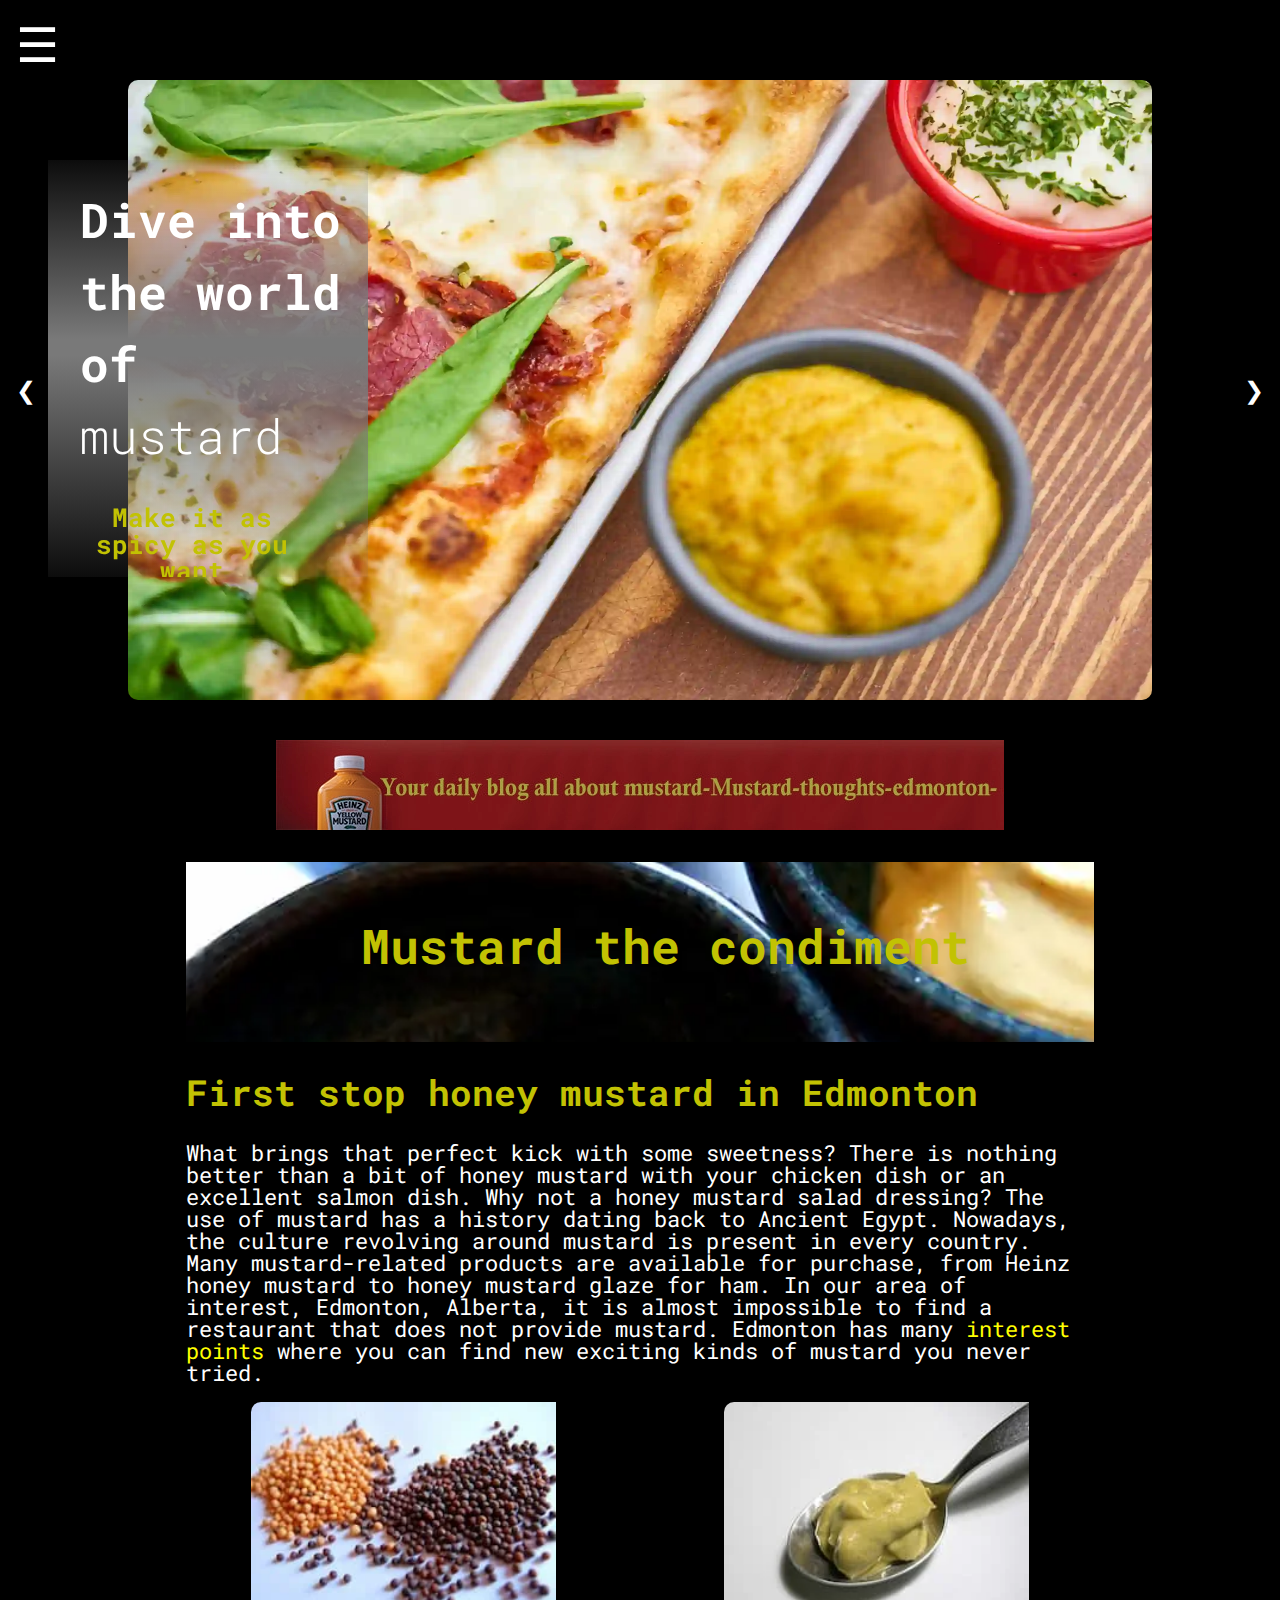
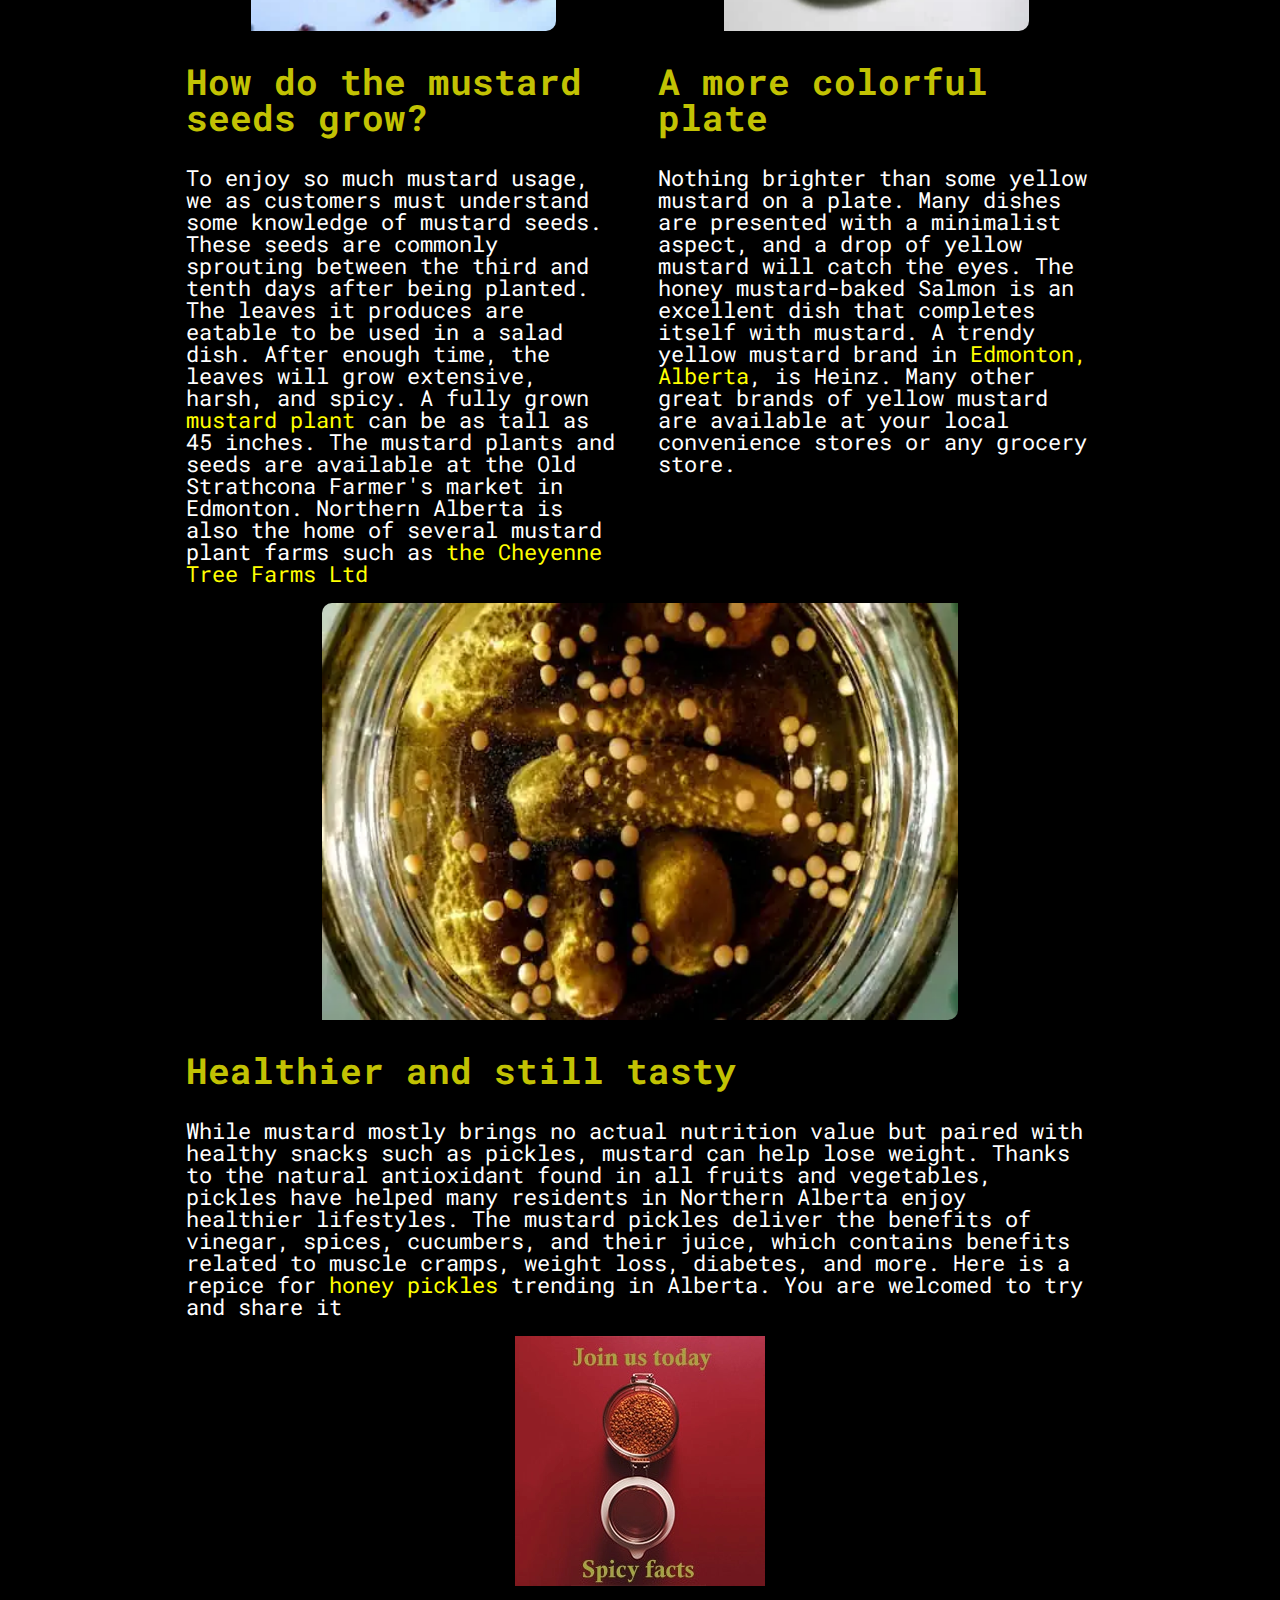
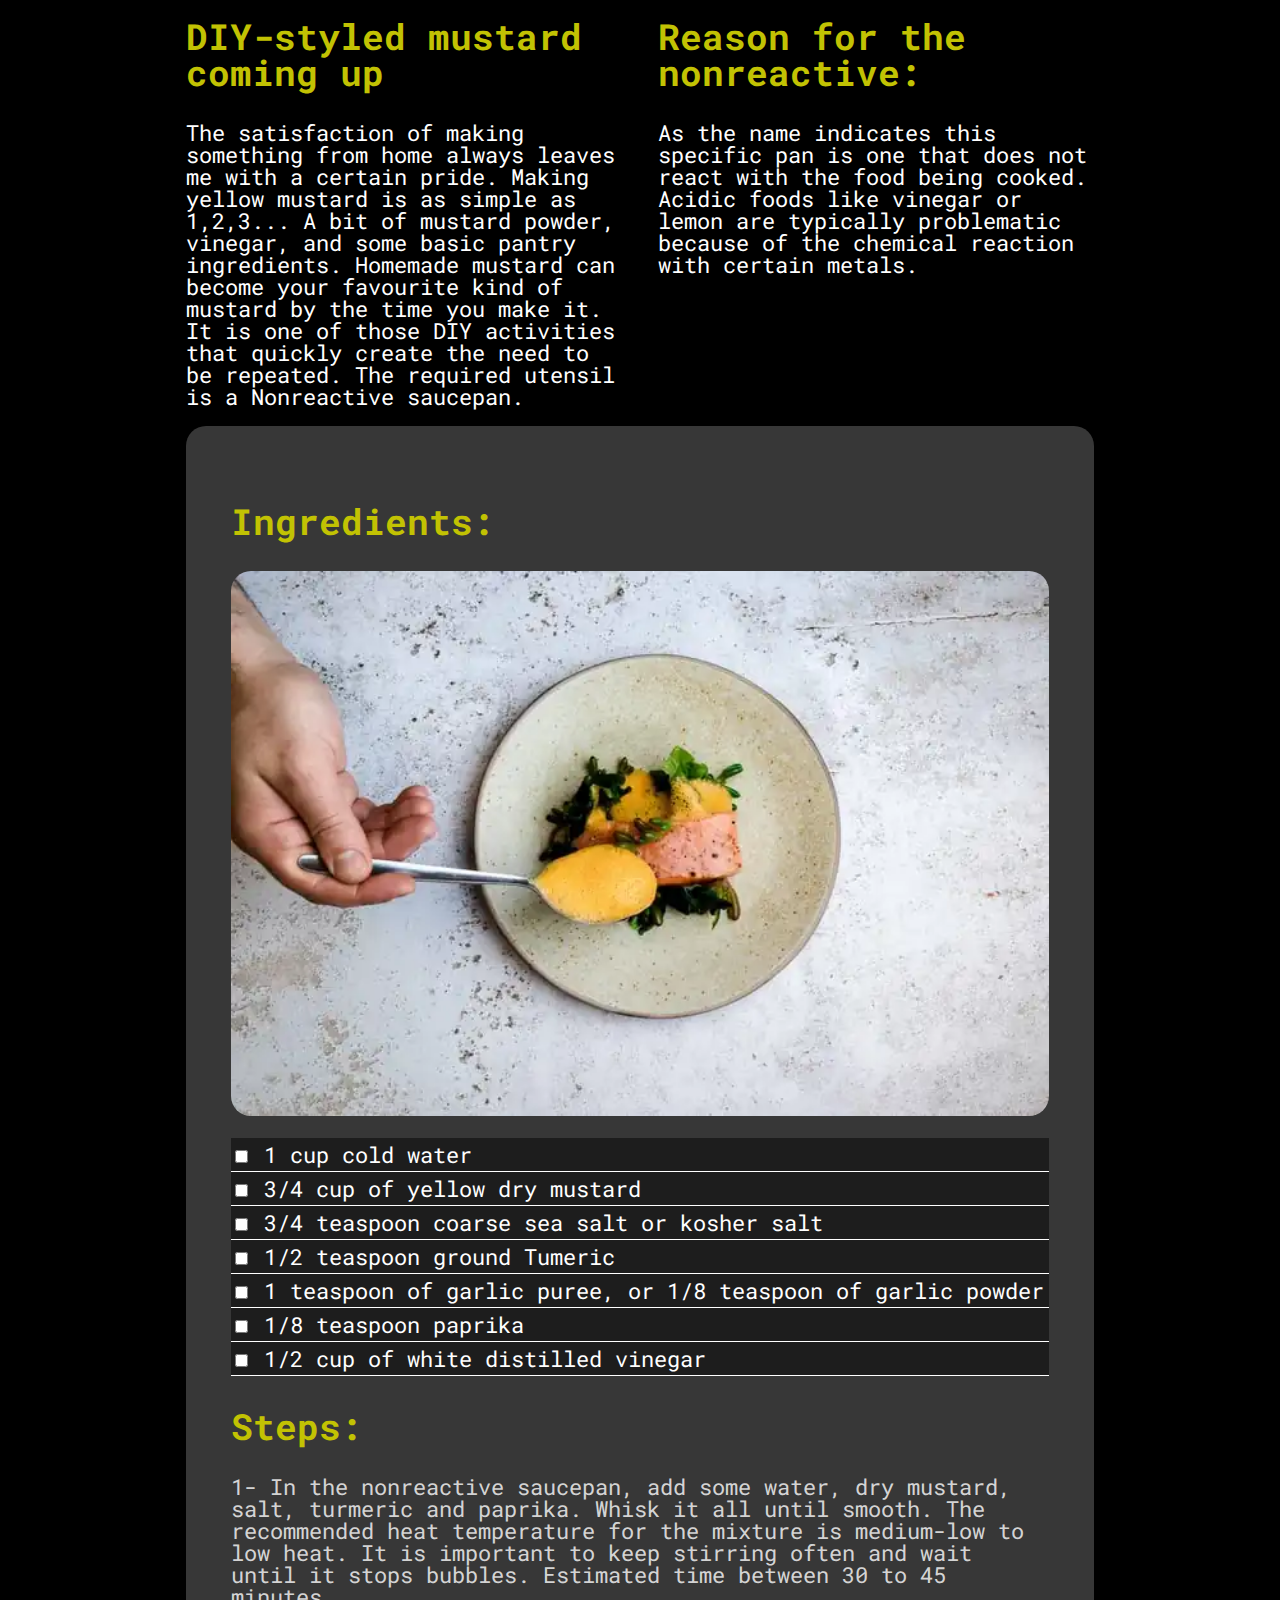
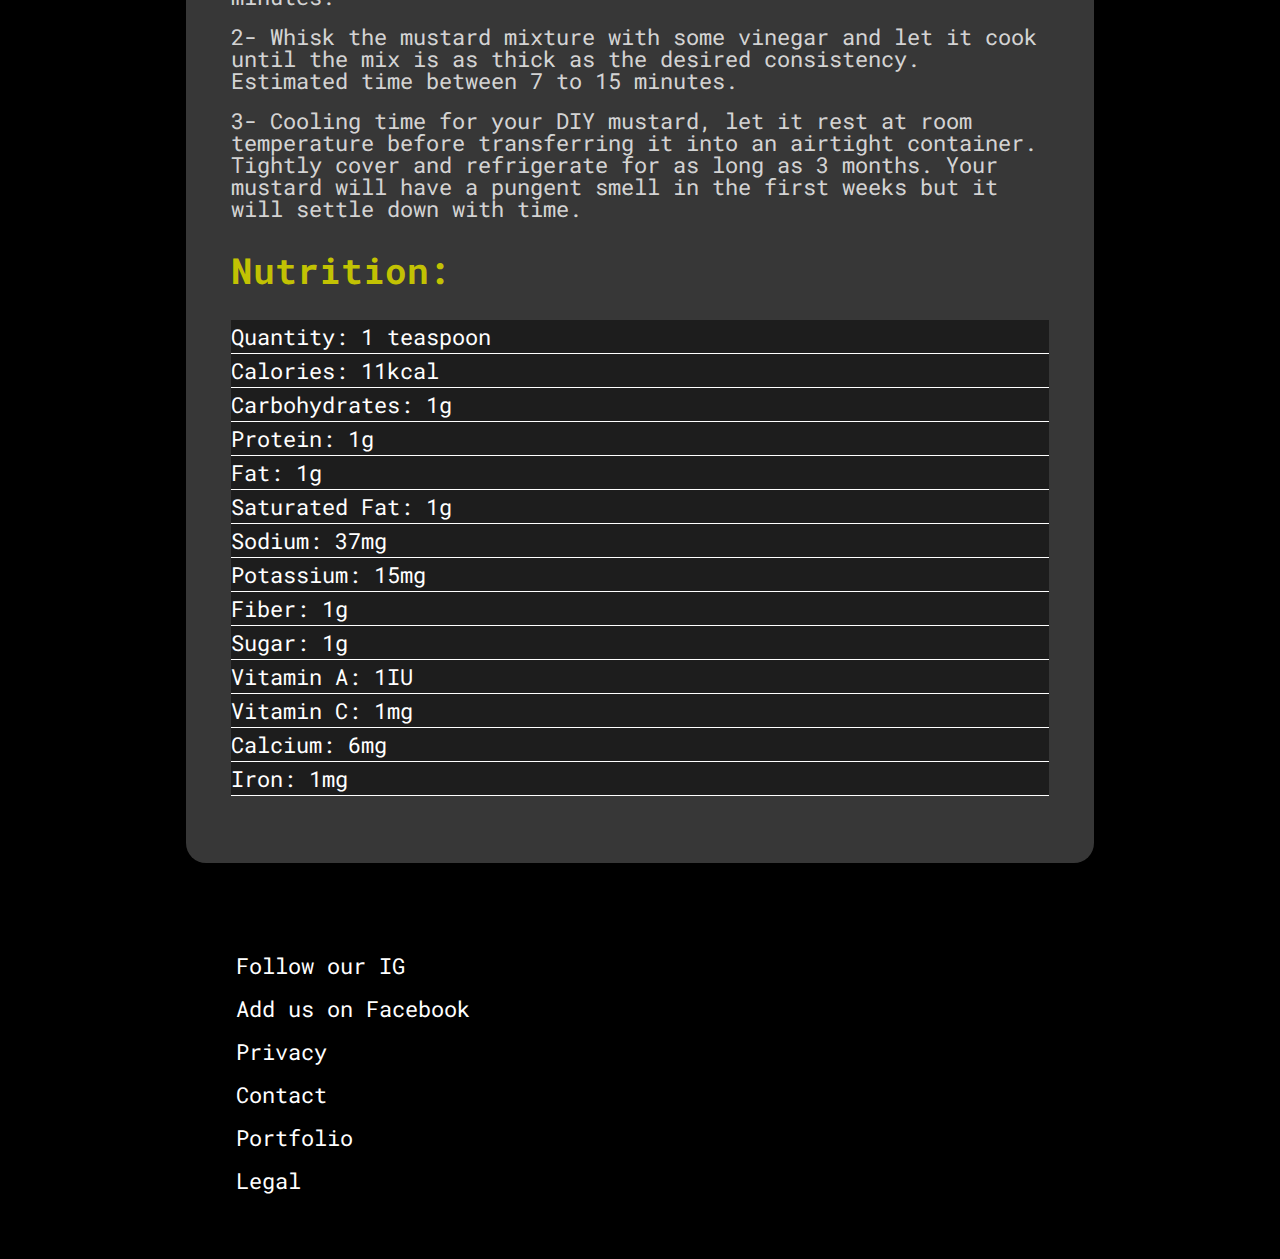
<file: mustardthoughts/index.html>
<!doctype html>
<html lang="en">

<head>
    <meta charset="utf-8" />
    <meta name="viewport" content="width=device-width, initial-scale=1">
    <title>Mustard-thoughts-Edmonton</title>
    <meta name="google-site-verification" content="FNqWjXyfPQrnjXd4t0KibbRHRc9fa74c8Y2APsAuoFE" />
    <meta name="description" content="Mustard-thoughts-Edmonton is about all types of mustards and mustard-related products from the perspective of a Northern Alberta resident. Try our diy mustard recipe.Information on mustard seeds and where to find mustard plants in Edmonton, Alberta."
    />
    <meta name="keywords" content="mustard edmonton, honey mustard canada, mustard seeds northern alberta, yellow mustard northern alberta, mustard plant edmonton" />
    <link rel="apple-touch-icon" sizes="180x180" href="/apple-touch-icon.png">
    <link rel="icon" type="image/png" sizes="32x32" href="/favicon-32x32.png">
    <link rel="icon" type="image/png" sizes="16x16" href="/favicon-16x16.png">
    <link rel="manifest" href="/site.webmanifest">

    <link rel="preconnect" href="https://fonts.googleapis.com">
    
    
    <link rel="preconnect" href="https://fonts.gstatic.com" crossorigin>
    <link href="https://fonts.googleapis.com/css2?family=Roboto+Mono&display=swap" rel="stylesheet">

    <link rel="stylesheet" href="css/reset.css">
    <link rel="stylesheet" href="css/styles.css" media="screen" />
    <link rel="stylesheet" href="css/print.css" media="print" />
    <!-- Global site tag (gtag.js) - Google Analytics -->
    <script async src="https://www.googletagmanager.com/gtag/js?id=G-VVHFGL7677"></script>
    <script>
        window.dataLayer = window.dataLayer || [];

        function gtag() {
            dataLayer.push(arguments);
        }
        gtag('js', new Date());

        gtag('config', 'G-VVHFGL7677');
    </script>

    <!--[if IE]><script src="http://html5shiv.googlecode.com/svn/trunk/html5.js"></script><![endif]-->

    <!-- Global site tag (gtag.js) - Google Analytics -->
    <!-- JSON-LD markup generated by Google Structured Data Markup Helper. -->
</head>

<body>
    <!-- Navigation Sidebar (hidden by default) -->
    <nav class="w3-sidebar w3-bar-block w3-card w3-top w3-animate-left" id="mySidebar">
        <p onclick="w3_close()" class="w3-bar-item w3-button">X</p>
        <a href="index.html" onclick="w3_close()" class="w3-bar-item w3-button">Home</a>
        <a href="international.html" onclick="w3_close()" class="w3-bar-item w3-button">International</a>
        <!-- <a href="#about" onclick="w3_close()" class="w3-bar-item w3-button">Nav Item Three</a> -->
    </nav>

    <!-- Top menu -->
    <div class="w3-top">
        <div class="hamburger-position">
            <div class="w3-button w3-padding-16 " onclick="w3_open()">&#9776;</div>
            <!-- &#9776; is the Entity Code for the hamburger icon -->
        </div>
    </div>

    <header>
        <div class="slider-dive">
            <div class="header-content">
                <h1>Dive into the world of <span class="shine" id="changing-font">mustard</span></h1>
                <h2>Make it as spicy as you want </h2>
            </div>
        </div>
        <div class="slideshow-container">
            <div class="preview-image"></div>
            <div class="next-image"></div>
            <div class="slideshow">
                <div class="slide">
                    <img src="img/pexels-engin-akyurt-1487514.webp" alt="mustard banner image one">
                </div>
                <div class="slide middle-slide">
                    <img src="img/pexels-mayra-abeki-12157049.webp" alt="mustard banner image two">
                </div>
                <div class="slide">
                    <img src="img/pexels-rdne-stock-project-8523518.webp" alt="mustard banner image three">
                </div>
            </div>
            <button class="slide-button slide-left" onclick="slideTo('left')">&#10094;</button>
            <button class="slide-button slide-right" onclick="slideTo('right')">&#10095;</button>
        </div>
        
        <script>
            // JavaScript for automatic sliding
            (function () {
                var slideshow = document.querySelector('.slideshow');
                var slides = Array.from(slideshow.children);
                var slideWidth = slides[0].getBoundingClientRect().width;
                var currentIndex = 1; // Start with the middle slide

                // Set the initial position of the slides
                slides.forEach(function (slide, index) {
                    slide.style.left = slideWidth * index + 'px';
                });

                // Slide to a specific direction
                function slideTo(direction) {
                    var currentSlide = slides[currentIndex];

                    if (direction === 'left') {
                        currentIndex = (currentIndex - 1 + slides.length) % slides.length;
                    } else if (direction === 'right') {
                        currentIndex = (currentIndex + 1) % slides.length;
                    }

                    var nextSlide = slides[currentIndex];

                    slideshow.style.transform = 'translateX(-' + nextSlide.style.left + ')';
                    currentSlide.classList.remove('middle-slide');
                    nextSlide.classList.add('middle-slide');

                    // Set background images for preview-image and next-image placeholders
                    var previewImage = document.querySelector('.preview-image');
                    var nextImage = document.querySelector('.next-image');

                    var lastMiddleSlideIndex = (currentIndex - 1 + slides.length) % slides.length;
                    var nextRightSlideIndex = (currentIndex + 1) % slides.length;

                    previewImage.style.backgroundImage = 'url(' + slides[lastMiddleSlideIndex].querySelector('img').src + ')';
                    nextImage.style.backgroundImage = 'url(' + slides[nextRightSlideIndex].querySelector('img').src + ')';
                }

                // Bind slideTo function to slide buttons
                var slideLeftButton = document.querySelector('.slide-left');
                var slideRightButton = document.querySelector('.slide-right');

                slideLeftButton.addEventListener('click', function () {
                    slideTo('left');
                });

                slideRightButton.addEventListener('click', function () {
                    slideTo('right');
                });

                // Automatically slide to the next image
                setInterval(function () {
                    slideTo('right');
                }, 5000); // Change slide every 5 seconds
            })();

        </script>
        <!-- <div class="header-bg-wrap"> -->
            <!-- Image as content not design -->
            <!-- <img class="header-bg-image" src="img/mustard-shelf-1920.webp" alt="large shelf full of mustard"> -->
            
        <!-- </div> -->
    </header>

    <main>
        <!-- <aside class="leaderboard">
		</aside> -->
        <!-- end of sidebar1 -->
        <a href="#"><img class="ads" src="img/webmarketingbanner01.webp" alt="web marketing banner ad blog"></a>
        <section class="content">
            <div class="coolimg">
            <h2>Mustard the condiment</h2>
            </div>
            <article>
                <!-- <div class="image-container">
                    <img src="" alt="3 kinds of mustard toppings" />
                </div> -->
                <h3>First stop honey mustard in Edmonton</h3>
                <p class="animated-paragraph">What brings that perfect kick with some sweetness? There is nothing better than a bit of honey mustard with your chicken dish or an excellent salmon dish. Why not a honey mustard salad dressing? The use of mustard has a history dating
                    back to Ancient Egypt. Nowadays, the culture revolving around mustard is present in every country. Many mustard-related products are available for purchase, from Heinz honey mustard to honey mustard glaze for ham. In our area of interest,
                    Edmonton, Alberta, it is almost impossible to find a restaurant that does not provide mustard. Edmonton has many <a href="https://www.google.com/maps/search/restaurants+edmonton/@53.5060526,-113.5835041,12z/data=!3m1!4b1">interest points</a>                    where you can find new exciting kinds of mustard you never tried.</p>
            </article>
            <article>
                <div class="outer-container">
                    <div class="inner-container">
                        <!-- First inner container -->
                        
                        <div class="image-container">
                            <img src="img/mustard-256-2.webp" alt="mustard seeds" />
                        </div>
                        <!-- End of the image container -->
                        <h3>How do the mustard seeds grow?</h3>
                        <p>To enjoy so much mustard usage, we as customers must understand some knowledge of mustard seeds. These seeds are commonly sprouting between the third and tenth days after being planted. The leaves it produces are eatable to be
                            used in a salad dish. After enough time, the leaves will grow extensive, harsh, and spicy. A fully grown <a href="https://www.google.com/search?q=mustard+plant&sxsrf=APq-WBv_UXaKyM5_Rs--GS-xy9mZ1jt0Lw:1643378563632&source=lnms&tbm=isch&sa=X&ved=2ahUKEwjC0pCcztT1AhXRyqQKHaIAClgQ_AUoAXoECAEQAw&biw=1360&bih=568&dpr=1">mustard plant</a>                            can be as tall as 45 inches. The mustard plants and seeds are available at the Old Strathcona Farmer's market in Edmonton. Northern Alberta is also the home of several mustard plant farms such as <a href="https://www.google.com/maps/place/Cheyenne+Tree+Farms+Ltd/@53.4550453,-114.25125,9z/data=!4m9!1m2!2m1!1smustard+plant+farm+edmonton!3m5!1s0x53a01cc8b74977b9:0x9fd34bbe504e1422!8m2!3d53.3666143!4d-113.4405201!15sChttdXN0YXJkIHBsYW50IGZhcm0gZWRtb250b26SAQl0cmVlX2Zhcm0">the Cheyenne Tree Farms Ltd</a></p>
                    </div>
                    <!-- End of the first inner container -->
                    <div class="inner-container">
                        <!-- Second inner container -->
                        <div class="image-container">
                            <img src="img/mustard-256.webp" alt="spoon full of mustard" />
                        </div>
                        <!-- End of the image container -->
                        <h3>A more colorful plate</h3>
                        <p>Nothing brighter than some yellow mustard on a plate. Many dishes are presented with a minimalist aspect, and a drop of yellow mustard will catch the eyes. The honey mustard-baked Salmon is an excellent dish that completes itself
                            with mustard. A trendy yellow mustard brand in <a href="https://www.google.com/maps/place/Edmonton,+AB,+Canada/@53.555467,-113.772899,10z/data=!3m1!4b1!4m5!3m4!1s0x53a0224580deff23:0x411fa00c4af6155d!8m2!3d53.5461245!4d-113.4938229">Edmonton, Alberta</a>,
                            is Heinz. Many other great brands of yellow mustard are available at your local convenience stores or any grocery store.</p>
                    </div>
                    <!-- End of the second inner container -->
                </div>
                <!-- End of the outer container -->
            </article>
            <article>
                <div class="image-container">
                    <img src="img/mustard-534.webp" alt="honey pickles" />
                </div>
                <h3>Healthier and still tasty</h3>
                <p>While mustard mostly brings no actual nutrition value but paired with healthy snacks such as pickles, mustard can help lose weight. Thanks to the natural antioxidant found in all fruits and vegetables, pickles have helped many residents
                    in Northern Alberta enjoy healthier lifestyles. The mustard pickles deliver the benefits of vinegar, spices, cucumbers, and their juice, which contains benefits related to muscle cramps, weight loss, diabetes, and more. Here is a repice
                    for <a href="https://www.foodnetwork.com/recipes/hometown-honey-pickles-5424206">honey pickles</a> trending in Alberta. You are welcomed to try and share it</p>
            </article>
            <a href="#"><img class="ads" src="img/webmarketingbanner02.webp" alt="web marketing banner ad join us"></a>
            <div>
                <div class="outer-container">
                    <div class="inner-container">
                <h3>DIY-styled mustard coming up</h3>
                <p>The satisfaction of making something from home always leaves me with a certain pride. Making yellow mustard is as simple as 1,2,3... A bit of mustard powder, vinegar, and some basic pantry ingredients. Homemade mustard can become your
                    favourite kind of mustard by the time you make it. It is one of those DIY activities that quickly create the need to be repeated. The required utensil is a Nonreactive saucepan.
                </p>
                </div>
                <div class="inner-container">
                <h3>Reason for the nonreactive:</h3>
                <p>As the name indicates this specific pan is one that does not react with the food being cooked. Acidic foods like vinegar or lemon are typically problematic because of the chemical reaction with certain metals.
                </p>
                </div>
                </div>
                <div class="recipe">
                    <div>
                    <h3>Ingredients:</h3>
                    <img src="img/diymustard.webp" alt="home made mustard">
                    </div>
                    <div>
                    <ul>
                        <li><label>
  <input type="checkbox" onclick="toggleTextDecoration(this)" />
1 cup cold water
</label></li>
                        <li><label>
  <input type="checkbox" onclick="toggleTextDecoration(this)" />
3/4 cup of yellow dry mustard
</label></li>
                        <li><label>
  <input type="checkbox" onclick="toggleTextDecoration(this)" />
3/4 teaspoon coarse sea salt or kosher salt
</label></li>
                        <li><label>
  <input type="checkbox" onclick="toggleTextDecoration(this)" />
1/2 teaspoon ground Tumeric
</label></li>
                        <li><label>
  <input type="checkbox" onclick="toggleTextDecoration(this)" />
1 teaspoon of garlic puree, or 1/8 teaspoon of garlic powder
</label></li>
                        <li><label>
  <input type="checkbox" onclick="toggleTextDecoration(this)" />
1/8 teaspoon paprika
</label> </li>
                        <li><label>
  <input type="checkbox" onclick="toggleTextDecoration(this)" />
1/2 cup of white distilled vinegar
</label></li>
                    </ul>
                    </div>
                    <div>
                    <h3>Steps:</h3>
                    <p>1- In the nonreactive saucepan, add some water, dry mustard, salt, turmeric and paprika. Whisk it all until smooth. The recommended heat temperature for the mixture is medium-low to low heat. It is important to keep stirring often and
                        wait until it stops bubbles. Estimated time between 30 to 45 minutes.</p>
                    </div>
                    <div>
                    <p>2- Whisk the mustard mixture with some vinegar and let it cook until the mix is as thick as the desired consistency. Estimated time between 7 to 15 minutes.</p>
                    <p>3- Cooling time for your DIY mustard, let it rest at room temperature before transferring it into an airtight container. Tightly cover and refrigerate for as long as 3 months. Your mustard will have a pungent smell in the first weeks
                        but it will settle down with time.</p>
                    </div>
                    <div>
                    <h3>Nutrition:</h3>
                    <ul>
                        <li>Quantity: 1 teaspoon</li>
                        <li>Calories: 11kcal</li>
                        <li>Carbohydrates: 1g</li>
                        <li>Protein: 1g</li>
                        <li>Fat: 1g</li>
                        <li>Saturated Fat: 1g</li>
                        <li>Sodium: 37mg </li>
                        <li>Potassium: 15mg</li>
                        <li>Fiber: 1g</li>
                        <li>Sugar: 1g</li>
                        <li>Vitamin A: 1IU </li>
                        <li>Vitamin C: 1mg</li>
                        <li>Calcium: 6mg</li>
                        <li>Iron: 1mg</li>
                    </ul>
                    </div>
                </div>
            </div>

        </section>
        <!-- end of content -->
        <aside>
            <!-- For future consideration -->
        </aside>
    </main>

    <footer>
        <div class="bg-container">
            <ol>
                <li>
                    <a href="https://www.instagram.com/mustardthoughtsedmonton/" target="_blank">Follow our IG</a>
                </li>
                <li>
                    <a href="https://www.facebook.com/Mustard-Thoughts-Edmonton-101803155762022" target="_blank">Add us on Facebook</a>
                </li>
                <li>
                    <a href="privacy.txt" target="_blank">Privacy</a>
                </li>
                <li>
                    <a href="mailto:morlatre@gmail.com" target="_blank">Contact</a>
                </li>
                <li>
                    <a href="https://yannamondesign.com/" target="_blank">Portfolio</a>
                </li>
                <li>
                    <a href="license.txt" target="_blank">Legal</a>
                </li>
                <!-- <li>
                    <a href="sitemap.xml" target="_blank">Site Map</a>
                </li> -->
            </ol>
        </div>
    </footer>

    <script>
        // Script to open and close sidebar
        function w3_open() {
            document.getElementById("mySidebar").style.display = "block";
        }

        function w3_close() {
            document.getElementById("mySidebar").style.display = "none";
        }
        const fonts = ['Arial', 'Courier New', 'Comic Sans MS', 'Impact', 'Georgia', 'Lucida Sans Unicode', 'Palatino Linotype', 'Tahoma', 'Trebuchet MS', 'Garamond', 'Bookman Old Style', 'Brush Script MT', 'Copperplate', 'Franklin Gothic Medium', 'Gill Sans', 'Lucida Bright', 'Monotype Corsiva', 'Rockwell'];
            let currentFontIndex = 0;
                const changingFontSpan = document.getElementById('changing-font');

                setInterval(() => {
                    currentFontIndex = (currentFontIndex + 1) % fonts.length;
                    const newFont = fonts[currentFontIndex];
                    changingFontSpan.style.fontFamily = newFont;
                    changingFontSpan.style.zIndex = 3;
                }, 1000);
                /* Use JavaScript to trigger the animations on scroll */
                    var previousScrollPosition = 0;

                    window.addEventListener('scroll', function () {
                        var currentScrollPosition = window.pageYOffset;
                        var element = document.querySelector('.animated-paragraph');
                        var position = element.getBoundingClientRect().top;
                        var screenHeight = window.innerHeight;

                        /* Detect the scrolling direction */
                        var scrollDirection = currentScrollPosition > previousScrollPosition ? 'down' : 'up';

                        /* Remove animation classes when scrolling back up */
                        if (scrollDirection === 'up' && currentScrollPosition < previousScrollPosition) {
                            element.classList.remove('animate-1', 'animate-2', 'animate-3');
                        }

                        /* Trigger animations when scrolling down */
                        if (scrollDirection === 'down') {
                            if (position < screenHeight * 0.8) {
                                element.classList.add('animate-1');
                            }

                            if (position < screenHeight * 0.6) {
                                element.classList.add('animate-2');
                            }

                            if (position < screenHeight * 0.4) {
                                element.classList.add('animate-3');
                            }
                        }

                        /* Trigger animations in reverse when scrolling back up */
                        if (scrollDirection === 'up' && currentScrollPosition > previousScrollPosition) {
                            if (position >= screenHeight * 0.4) {
                                element.classList.remove('animate-2');
                            }

                            if (position >= screenHeight * 0.6) {
                                element.classList.remove('animate-1');
                            }

                            if (position >= screenHeight * 0.8) {
                                element.classList.remove('animate-3');
                            }
                        }

                        previousScrollPosition = currentScrollPosition;
                    });

                    function toggleTextDecoration(checkbox) {
                            const textElement = checkbox.parentNode;
                            if (checkbox.checked) {
                                textElement.style.textDecoration = "line-through";
                            } else {
                                textElement.style.textDecoration = "none";
                            }
                        }
    </script>
</body>

</html>
</file>
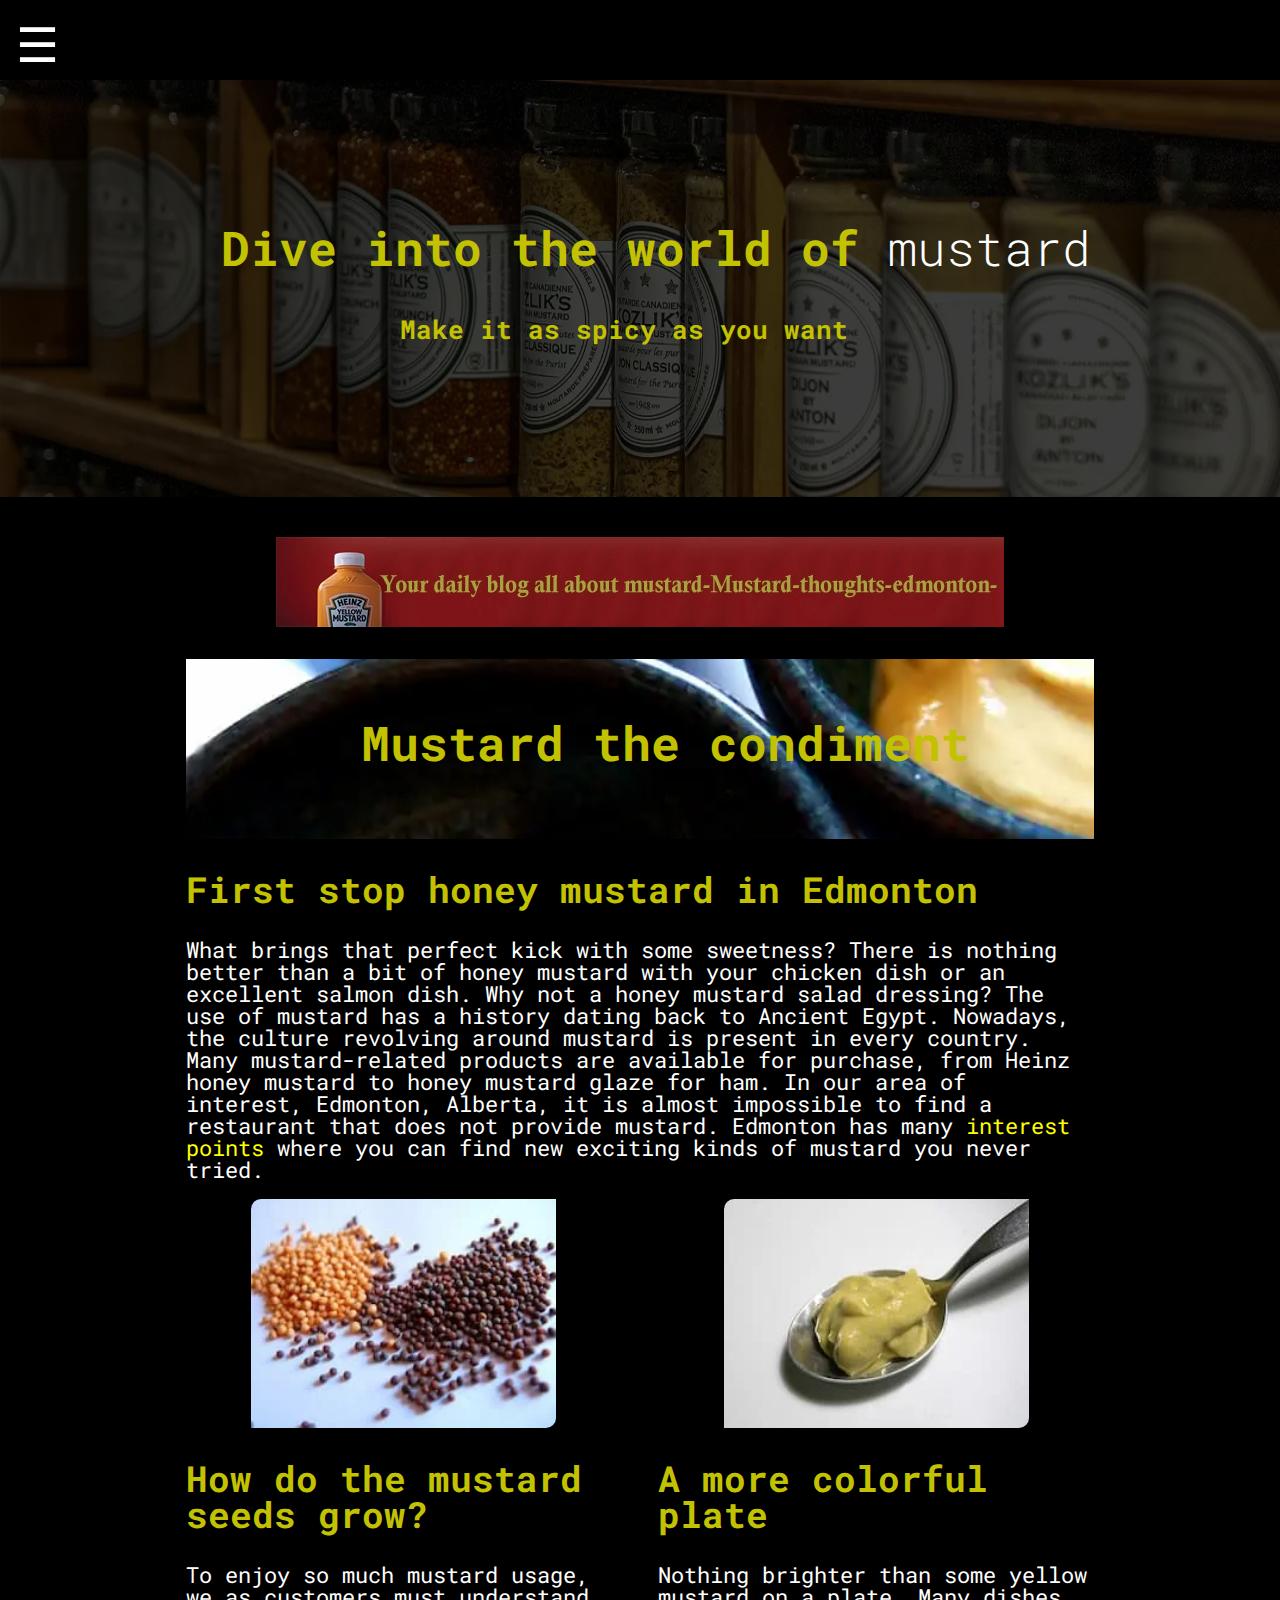
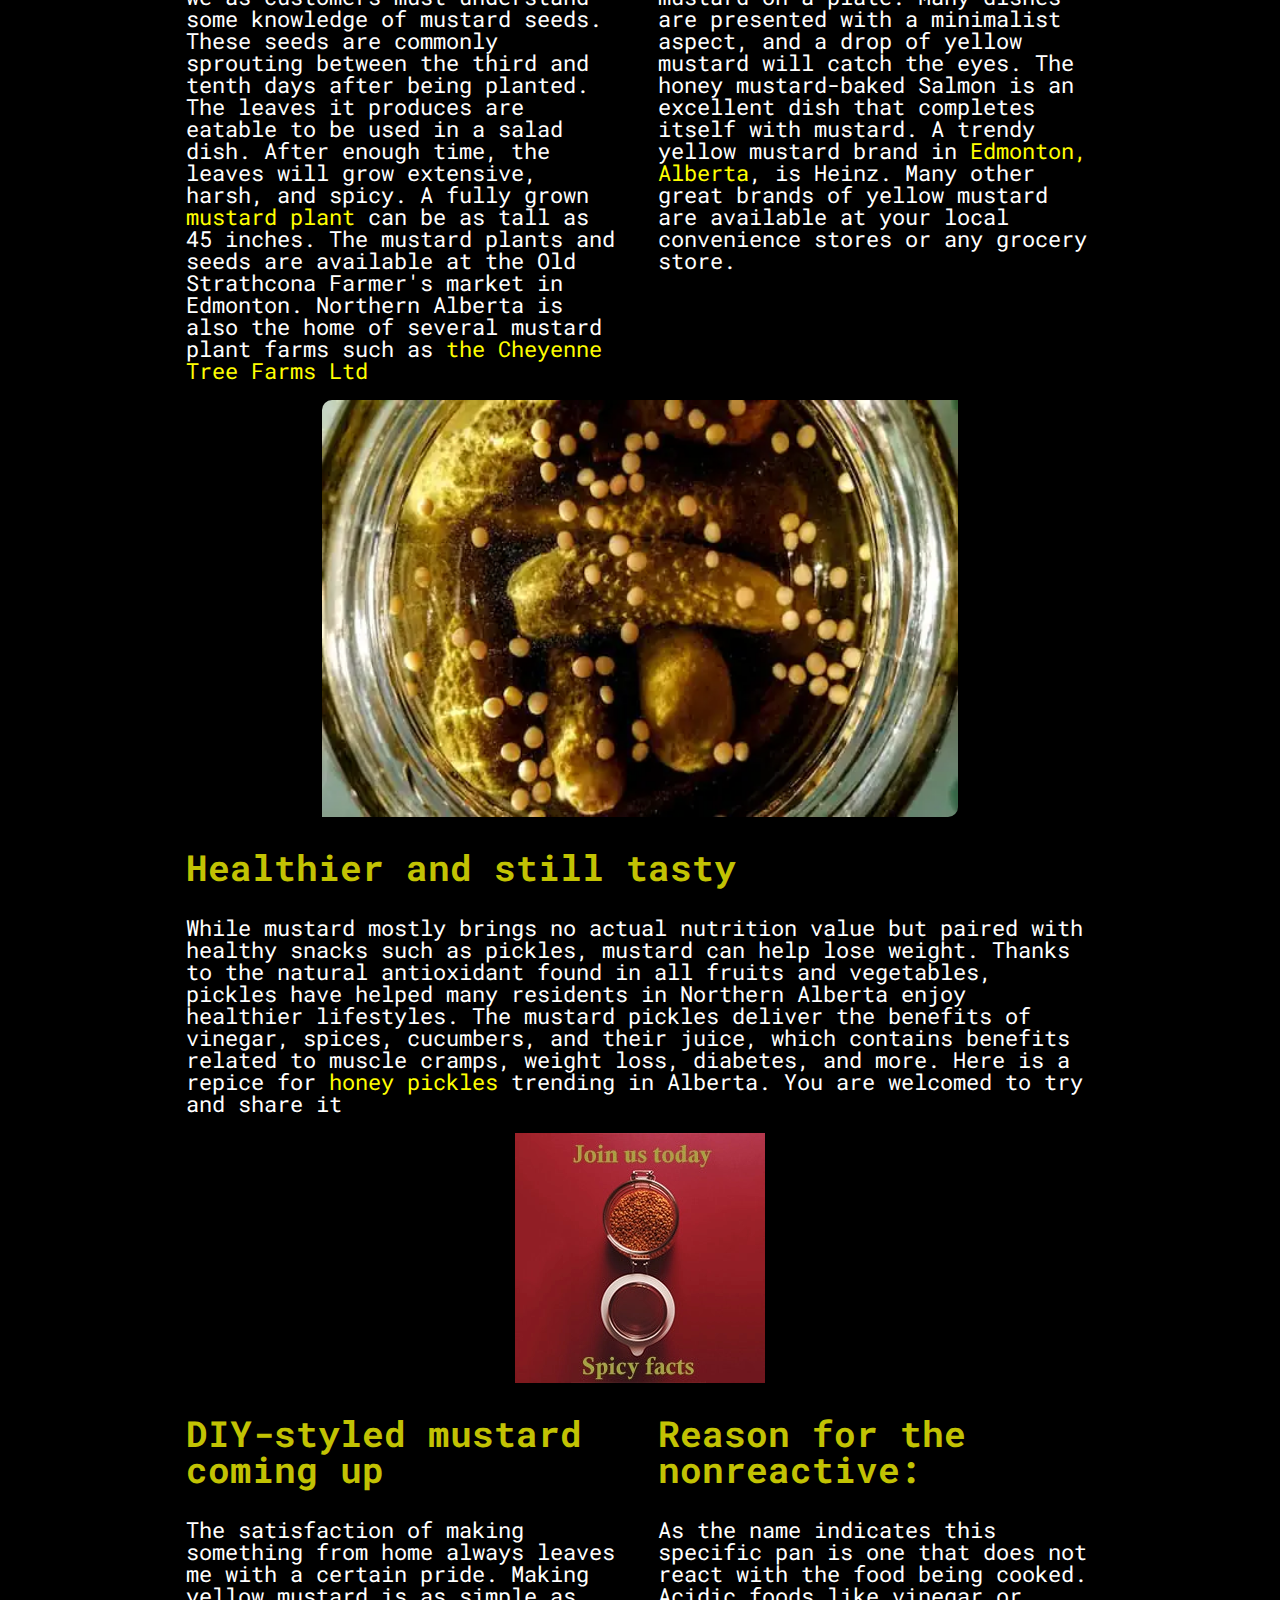
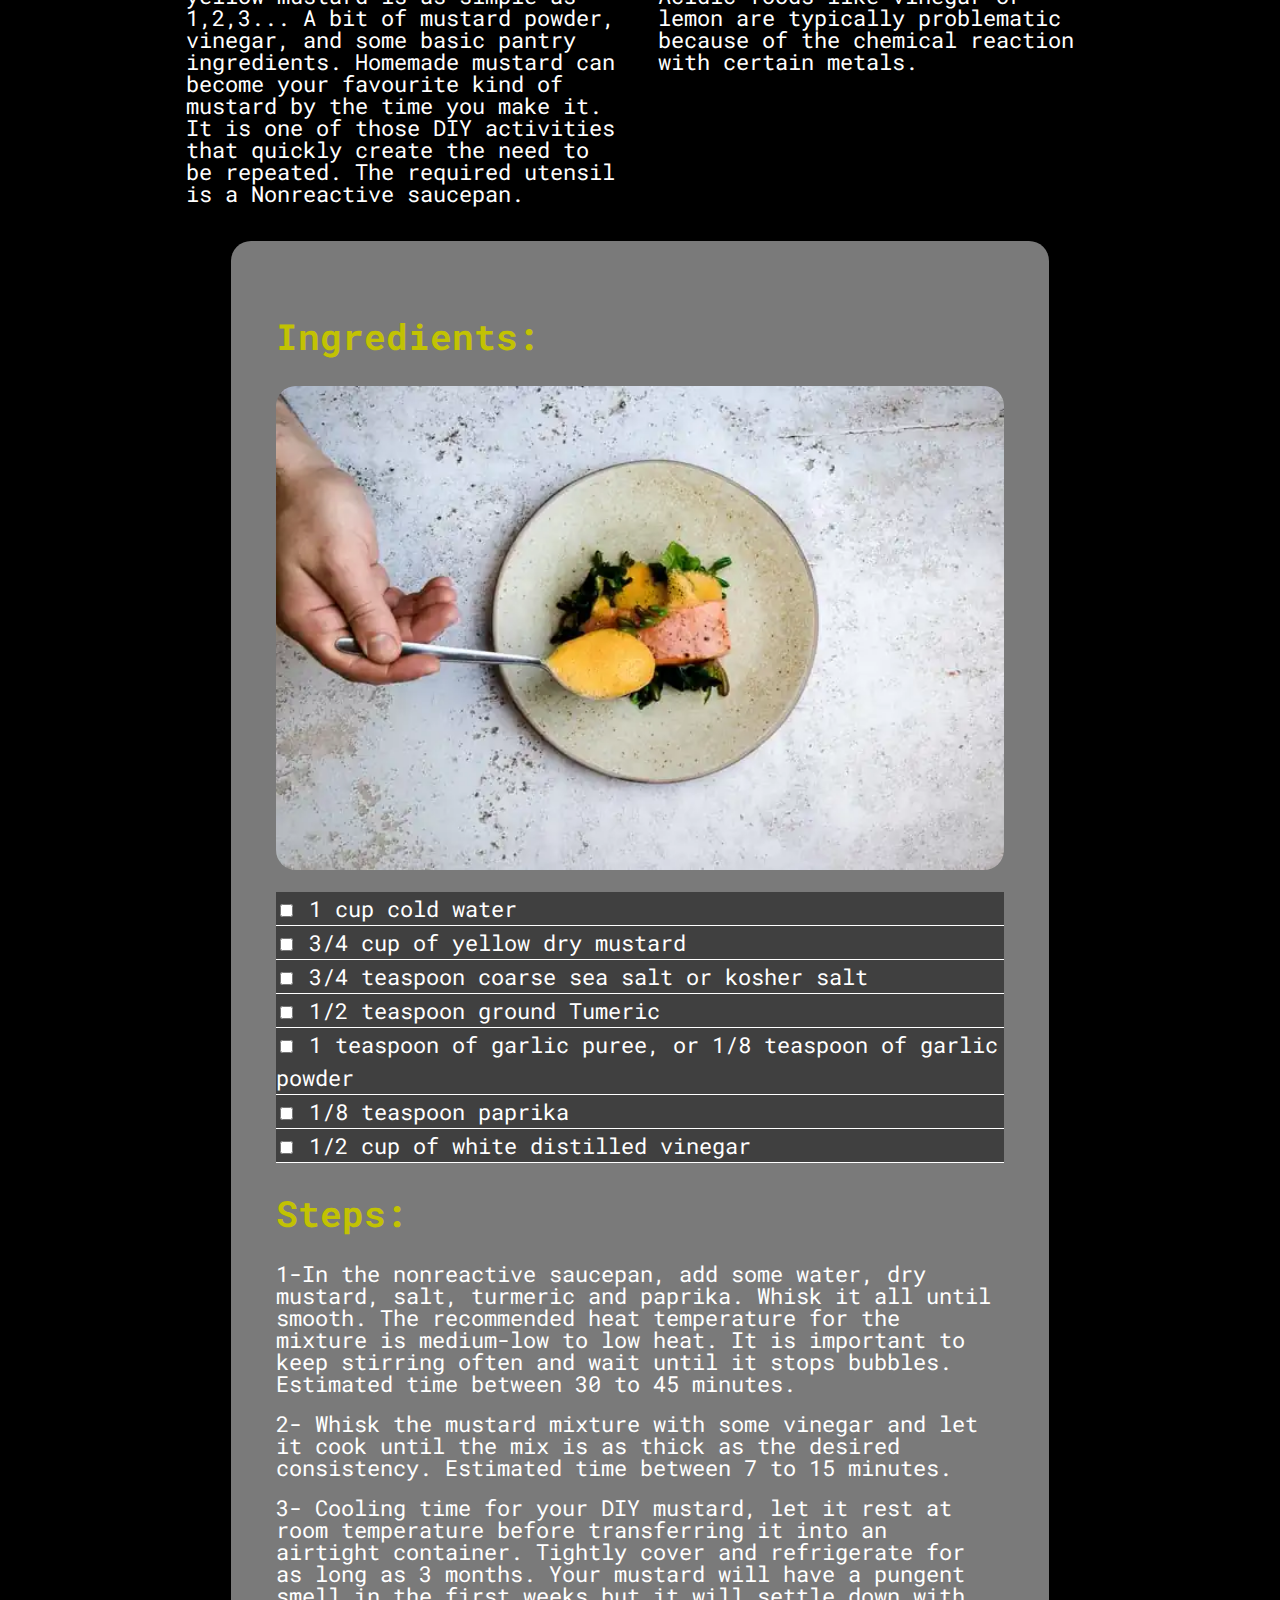
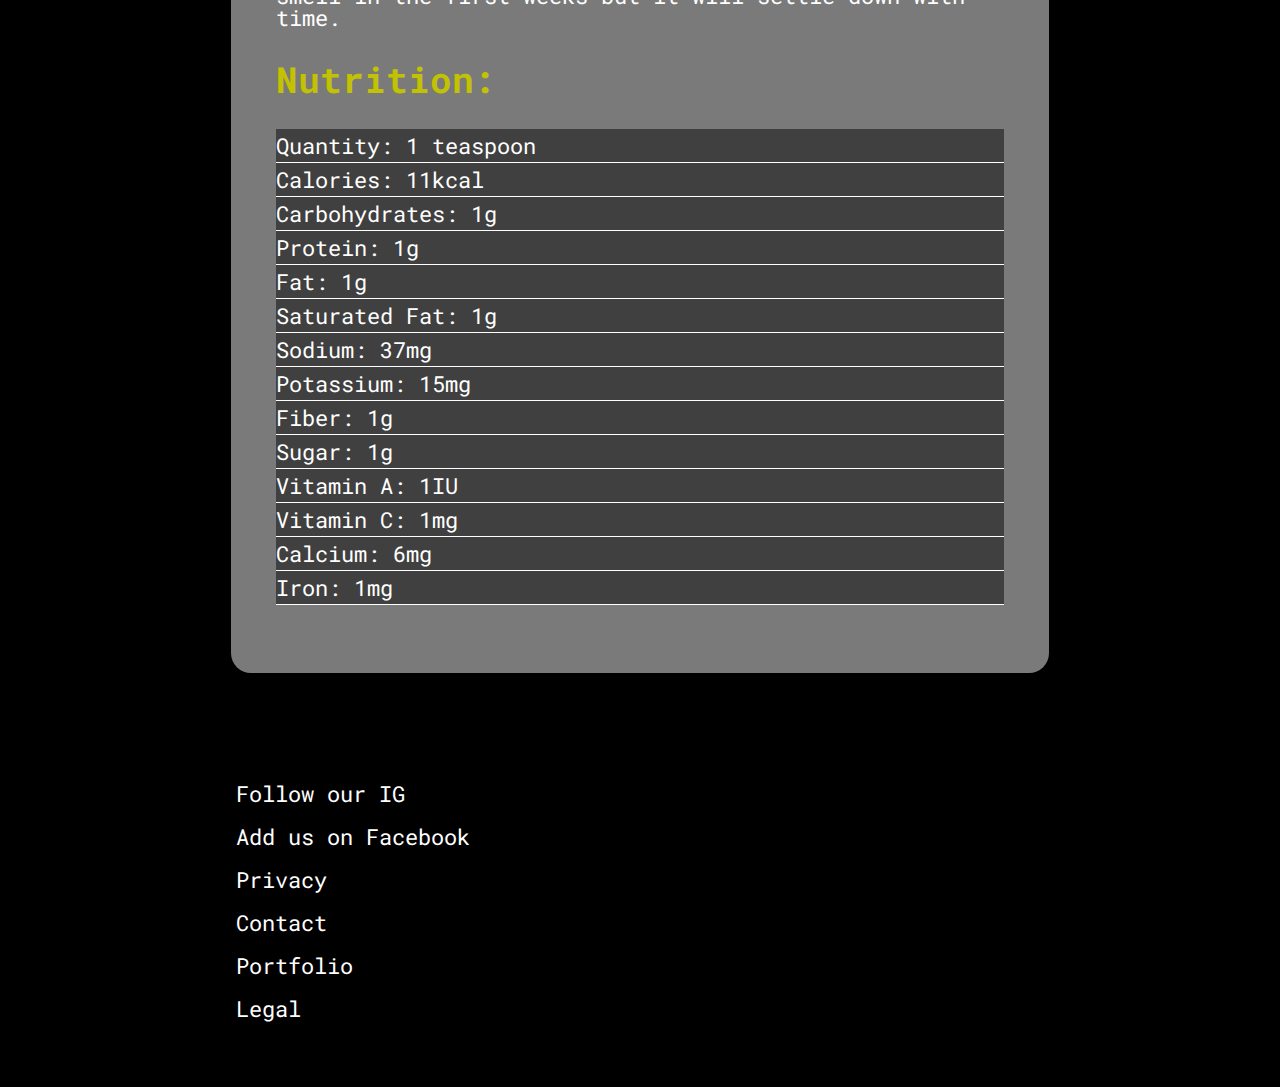
<file: mustardthoughts/mustardthoughts/index.html>
<!doctype html>
<html lang="en">

<head>
    <meta charset="utf-8" />
    <meta name="viewport" content="width=device-width, initial-scale=1">
    <title>Mustard-thoughts-Edmonton</title>
    <meta name="google-site-verification" content="FNqWjXyfPQrnjXd4t0KibbRHRc9fa74c8Y2APsAuoFE" />
    <meta name="description" content="Mustard-thoughts-Edmonton is about all types of mustards and mustard-related products from the perspective of a Northern Alberta resident. Try our diy mustard recipe.Information on mustard seeds and where to find mustard plants in Edmonton, Alberta."
    />
    <meta name="keywords" content="mustard edmonton, honey mustard canada, mustard seeds northern alberta, yellow mustard northern alberta, mustard plant edmonton" />
    <link rel="apple-touch-icon" sizes="180x180" href="/apple-touch-icon.png">
    <link rel="icon" type="image/png" sizes="32x32" href="/favicon-32x32.png">
    <link rel="icon" type="image/png" sizes="16x16" href="/favicon-16x16.png">
    <link rel="manifest" href="/site.webmanifest">

    <link rel="preconnect" href="https://fonts.googleapis.com">
    
    
    <link rel="preconnect" href="https://fonts.gstatic.com" crossorigin>
    <link href="https://fonts.googleapis.com/css2?family=Roboto+Mono&display=swap" rel="stylesheet">

    <link rel="stylesheet" href="css/reset.css">
    <link rel="stylesheet" href="css/styles.css" media="screen" />
    <link rel="stylesheet" href="css/print.css" media="print" />
    <!-- Global site tag (gtag.js) - Google Analytics -->
    <script async src="https://www.googletagmanager.com/gtag/js?id=G-VVHFGL7677"></script>
    <script>
        window.dataLayer = window.dataLayer || [];

        function gtag() {
            dataLayer.push(arguments);
        }
        gtag('js', new Date());

        gtag('config', 'G-VVHFGL7677');
    </script>

    <!--[if IE]><script src="http://html5shiv.googlecode.com/svn/trunk/html5.js"></script><![endif]-->

    <!-- Global site tag (gtag.js) - Google Analytics -->
    <!-- JSON-LD markup generated by Google Structured Data Markup Helper. -->
</head>

<body>
    <!-- Navigation Sidebar (hidden by default) -->
    <nav class="w3-sidebar w3-bar-block w3-card w3-top w3-animate-left" id="mySidebar">
        <a href="javascript:void(0)" onclick="w3_close()" class="w3-bar-item w3-button">X</a>
        <a href="index.html" onclick="w3_close()" class="w3-bar-item w3-button">Home</a>
        <a href="international.html" onclick="w3_close()" class="w3-bar-item w3-button">International</a>
        <!-- <a href="#about" onclick="w3_close()" class="w3-bar-item w3-button">Nav Item Three</a> -->
    </nav>

    <!-- Top menu -->
    <div class="w3-top">
        <div class="hamburger-position">
            <div class="w3-button w3-padding-16 " onclick="w3_open()">&#9776;</div>
            <!-- &#9776; is the Entity Code for the hamburger icon -->
        </div>
    </div>

    <header>
        <div class="header-bg-wrap">
            <!-- Image as content not design -->
            <img class="header-bg-image" src="img/mustard-shelf-1920.webp" alt="large shelf full of mustard">
            <div class="header-content">
                <h1>Dive into the world of <span class="shine" id="changing-font">mustard</span></h1>
                <h2>Make it as spicy as you want </h2>
            </div>
        </div>
    </header>

    <main>
        <!-- <aside class="leaderboard">
		</aside> -->
        <!-- end of sidebar1 -->
        <a href="#"><img class="ads" src="img/webmarketingbanner01.webp" alt="web marketing banner ad blog"></a>
        <section class="content">
            <div class="coolimg">
            <h2>Mustard the condiment</h2>
            </div>
            <article>
                <!-- <div class="image-container">
                    <img src="" alt="3 kinds of mustard toppings" />
                </div> -->
                <h3>First stop honey mustard in Edmonton</h3>
                <p class="animated-paragraph">What brings that perfect kick with some sweetness? There is nothing better than a bit of honey mustard with your chicken dish or an excellent salmon dish. Why not a honey mustard salad dressing? The use of mustard has a history dating
                    back to Ancient Egypt. Nowadays, the culture revolving around mustard is present in every country. Many mustard-related products are available for purchase, from Heinz honey mustard to honey mustard glaze for ham. In our area of interest,
                    Edmonton, Alberta, it is almost impossible to find a restaurant that does not provide mustard. Edmonton has many <a href="https://www.google.com/maps/search/restaurants+edmonton/@53.5060526,-113.5835041,12z/data=!3m1!4b1">interest points</a>                    where you can find new exciting kinds of mustard you never tried.</p>
            </article>
            <article>
                <div class="outer-container">
                    <div class="inner-container">
                        <!-- First inner container -->
                        
                        <div class="image-container">
                            <img src="img/mustard-256-2.webp" alt="mustard seeds" />
                        </div>
                        <!-- End of the image container -->
                        <h3>How do the mustard seeds grow?</h3>
                        <p>To enjoy so much mustard usage, we as customers must understand some knowledge of mustard seeds. These seeds are commonly sprouting between the third and tenth days after being planted. The leaves it produces are eatable to be
                            used in a salad dish. After enough time, the leaves will grow extensive, harsh, and spicy. A fully grown <a href="https://www.google.com/search?q=mustard+plant&sxsrf=APq-WBv_UXaKyM5_Rs--GS-xy9mZ1jt0Lw:1643378563632&source=lnms&tbm=isch&sa=X&ved=2ahUKEwjC0pCcztT1AhXRyqQKHaIAClgQ_AUoAXoECAEQAw&biw=1360&bih=568&dpr=1">mustard plant</a>                            can be as tall as 45 inches. The mustard plants and seeds are available at the Old Strathcona Farmer's market in Edmonton. Northern Alberta is also the home of several mustard plant farms such as <a href="https://www.google.com/maps/place/Cheyenne+Tree+Farms+Ltd/@53.4550453,-114.25125,9z/data=!4m9!1m2!2m1!1smustard+plant+farm+edmonton!3m5!1s0x53a01cc8b74977b9:0x9fd34bbe504e1422!8m2!3d53.3666143!4d-113.4405201!15sChttdXN0YXJkIHBsYW50IGZhcm0gZWRtb250b26SAQl0cmVlX2Zhcm0">the Cheyenne Tree Farms Ltd</a></p>
                    </div>
                    <!-- End of the first inner container -->
                    <div class="inner-container">
                        <!-- Second inner container -->
                        <div class="image-container">
                            <img src="img/mustard-256.webp" alt="spoon full of mustard" />
                        </div>
                        <!-- End of the image container -->
                        <h3>A more colorful plate</h3>
                        <p>Nothing brighter than some yellow mustard on a plate. Many dishes are presented with a minimalist aspect, and a drop of yellow mustard will catch the eyes. The honey mustard-baked Salmon is an excellent dish that completes itself
                            with mustard. A trendy yellow mustard brand in <a href="https://www.google.com/maps/place/Edmonton,+AB,+Canada/@53.555467,-113.772899,10z/data=!3m1!4b1!4m5!3m4!1s0x53a0224580deff23:0x411fa00c4af6155d!8m2!3d53.5461245!4d-113.4938229">Edmonton, Alberta</a>,
                            is Heinz. Many other great brands of yellow mustard are available at your local convenience stores or any grocery store.</p>
                    </div>
                    <!-- End of the second inner container -->
                </div>
                <!-- End of the outer container -->
            </article>
            <article>
                <div class="image-container">
                    <img src="img/mustard-534.webp" alt="honey pickles" />
                </div>
                <h3>Healthier and still tasty</h3>
                <p>While mustard mostly brings no actual nutrition value but paired with healthy snacks such as pickles, mustard can help lose weight. Thanks to the natural antioxidant found in all fruits and vegetables, pickles have helped many residents
                    in Northern Alberta enjoy healthier lifestyles. The mustard pickles deliver the benefits of vinegar, spices, cucumbers, and their juice, which contains benefits related to muscle cramps, weight loss, diabetes, and more. Here is a repice
                    for <a href="https://www.foodnetwork.com/recipes/hometown-honey-pickles-5424206">honey pickles</a> trending in Alberta. You are welcomed to try and share it</p>
            </article>
            <a href="#"><img class="ads" src="img/webmarketingbanner02.webp" alt="web marketing banner ad join us"></a>
            <div>
                <div class="outer-container">
                    <div class="inner-container">
                <h3>DIY-styled mustard coming up</h3>
                <p>The satisfaction of making something from home always leaves me with a certain pride. Making yellow mustard is as simple as 1,2,3... A bit of mustard powder, vinegar, and some basic pantry ingredients. Homemade mustard can become your
                    favourite kind of mustard by the time you make it. It is one of those DIY activities that quickly create the need to be repeated. The required utensil is a Nonreactive saucepan.
                </p>
                </div>
                <div class="inner-container">
                <h3>Reason for the nonreactive:</h3>
                <p>As the name indicates this specific pan is one that does not react with the food being cooked. Acidic foods like vinegar or lemon are typically problematic because of the chemical reaction with certain metals.
                </p>
                </div>
                </div>
                <div class="recipe">
                    <div>
                    <h3>Ingredients:</h3>
                    <img src="img/diymustard.webp" alt="home made mustard">
                    </div>
                    <div>
                    <ul>
                        <li><label>
  <input type="checkbox" onclick="toggleTextDecoration(this)" />
1 cup cold water
</label></li>
                        <li><label>
  <input type="checkbox" onclick="toggleTextDecoration(this)" />
3/4 cup of yellow dry mustard
</label></li>
                        <li><label>
  <input type="checkbox" onclick="toggleTextDecoration(this)" />
3/4 teaspoon coarse sea salt or kosher salt
</label></li>
                        <li><label>
  <input type="checkbox" onclick="toggleTextDecoration(this)" />
1/2 teaspoon ground Tumeric
</label></li>
                        <li><label>
  <input type="checkbox" onclick="toggleTextDecoration(this)" />
1 teaspoon of garlic puree, or 1/8 teaspoon of garlic powder
</label></li>
                        <li><label>
  <input type="checkbox" onclick="toggleTextDecoration(this)" />
1/8 teaspoon paprika
</label> </li>
                        <li><label>
  <input type="checkbox" onclick="toggleTextDecoration(this)" />
1/2 cup of white distilled vinegar
</label></li>
                    </ul>
                    </div>
                    <div>
                    <h3>Steps:</h3>
                    <p>1-In the nonreactive saucepan, add some water, dry mustard, salt, turmeric and paprika. Whisk it all until smooth. The recommended heat temperature for the mixture is medium-low to low heat. It is important to keep stirring often and
                        wait until it stops bubbles. Estimated time between 30 to 45 minutes.</p>
                    </div>
                    <div>
                    <p>2- Whisk the mustard mixture with some vinegar and let it cook until the mix is as thick as the desired consistency. Estimated time between 7 to 15 minutes.</p>
                    <p>3- Cooling time for your DIY mustard, let it rest at room temperature before transferring it into an airtight container. Tightly cover and refrigerate for as long as 3 months. Your mustard will have a pungent smell in the first weeks
                        but it will settle down with time.</p>
                    </div>
                    <div>
                    <h3>Nutrition:</h3>
                    <ul>
                        <li>Quantity: 1 teaspoon</li>
                        <li>Calories: 11kcal</li>
                        <li>Carbohydrates: 1g</li>
                        <li>Protein: 1g</li>
                        <li>Fat: 1g</li>
                        <li>Saturated Fat: 1g</li>
                        <li>Sodium: 37mg </li>
                        <li>Potassium: 15mg</li>
                        <li>Fiber: 1g</li>
                        <li>Sugar: 1g</li>
                        <li>Vitamin A: 1IU </li>
                        <li>Vitamin C: 1mg</li>
                        <li>Calcium: 6mg</li>
                        <li>Iron: 1mg</li>
                    </ul>
                    </div>
                </div>
            </div>

        </section>
        <!-- end of content -->
        <aside>
            <!-- For future consideration -->
        </aside>
    </main>

    <footer>
        <div class="bg-container">
            <ol>
                <li>
                    <a href="https://www.instagram.com/mustardthoughtsedmonton/" target="_blank">Follow our IG</a>
                </li>
                <li>
                    <a href="https://www.facebook.com/Mustard-Thoughts-Edmonton-101803155762022" target="_blank">Add us on Facebook</a>
                </li>
                <li>
                    <a href="privacy.txt" target="_blank">Privacy</a>
                </li>
                <li>
                    <a href="mailto:morlatre@gmail.com" target="_blank">Contact</a>
                </li>
                <li>
                    <a href="https://yannamondesign.com/" target="_blank">Portfolio</a>
                </li>
                <li>
                    <a href="license.txt" target="_blank">Legal</a>
                </li>
                <!-- <li>
                    <a href="sitemap.xml" target="_blank">Site Map</a>
                </li> -->
            </ol>
        </div>
    </footer>

    <script>
        // Script to open and close sidebar
        function w3_open() {
            document.getElementById("mySidebar").style.display = "block";
        }

        function w3_close() {
            document.getElementById("mySidebar").style.display = "none";
        }
        const fonts = ['Arial', 'Courier New', 'Comic Sans MS', 'Impact', 'Georgia', 'Lucida Sans Unicode', 'Palatino Linotype', 'Tahoma', 'Trebuchet MS', 'Garamond', 'Bookman Old Style', 'Brush Script MT', 'Copperplate', 'Franklin Gothic Medium', 'Gill Sans', 'Lucida Bright', 'Monotype Corsiva', 'Rockwell'];
            let currentFontIndex = 0;
                const changingFontSpan = document.getElementById('changing-font');

                setInterval(() => {
                    currentFontIndex = (currentFontIndex + 1) % fonts.length;
                    const newFont = fonts[currentFontIndex];
                    changingFontSpan.style.fontFamily = newFont;
                    changingFontSpan.style.zIndex = 3;
                }, 1000);
                /* Use JavaScript to trigger the animations on scroll */
                    var previousScrollPosition = 0;

                    window.addEventListener('scroll', function () {
                        var currentScrollPosition = window.pageYOffset;
                        var element = document.querySelector('.animated-paragraph');
                        var position = element.getBoundingClientRect().top;
                        var screenHeight = window.innerHeight;

                        /* Detect the scrolling direction */
                        var scrollDirection = currentScrollPosition > previousScrollPosition ? 'down' : 'up';

                        /* Remove animation classes when scrolling back up */
                        if (scrollDirection === 'up' && currentScrollPosition < previousScrollPosition) {
                            element.classList.remove('animate-1', 'animate-2', 'animate-3');
                        }

                        /* Trigger animations when scrolling down */
                        if (scrollDirection === 'down') {
                            if (position < screenHeight * 0.8) {
                                element.classList.add('animate-1');
                            }

                            if (position < screenHeight * 0.6) {
                                element.classList.add('animate-2');
                            }

                            if (position < screenHeight * 0.4) {
                                element.classList.add('animate-3');
                            }
                        }

                        /* Trigger animations in reverse when scrolling back up */
                        if (scrollDirection === 'up' && currentScrollPosition > previousScrollPosition) {
                            if (position >= screenHeight * 0.4) {
                                element.classList.remove('animate-2');
                            }

                            if (position >= screenHeight * 0.6) {
                                element.classList.remove('animate-1');
                            }

                            if (position >= screenHeight * 0.8) {
                                element.classList.remove('animate-3');
                            }
                        }

                        previousScrollPosition = currentScrollPosition;
                    });

                    function toggleTextDecoration(checkbox) {
                            const textElement = checkbox.parentNode;
                            if (checkbox.checked) {
                                textElement.style.textDecoration = "line-through";
                            } else {
                                textElement.style.textDecoration = "none";
                            }
                        }
    </script>
</body>

</html>
</file>
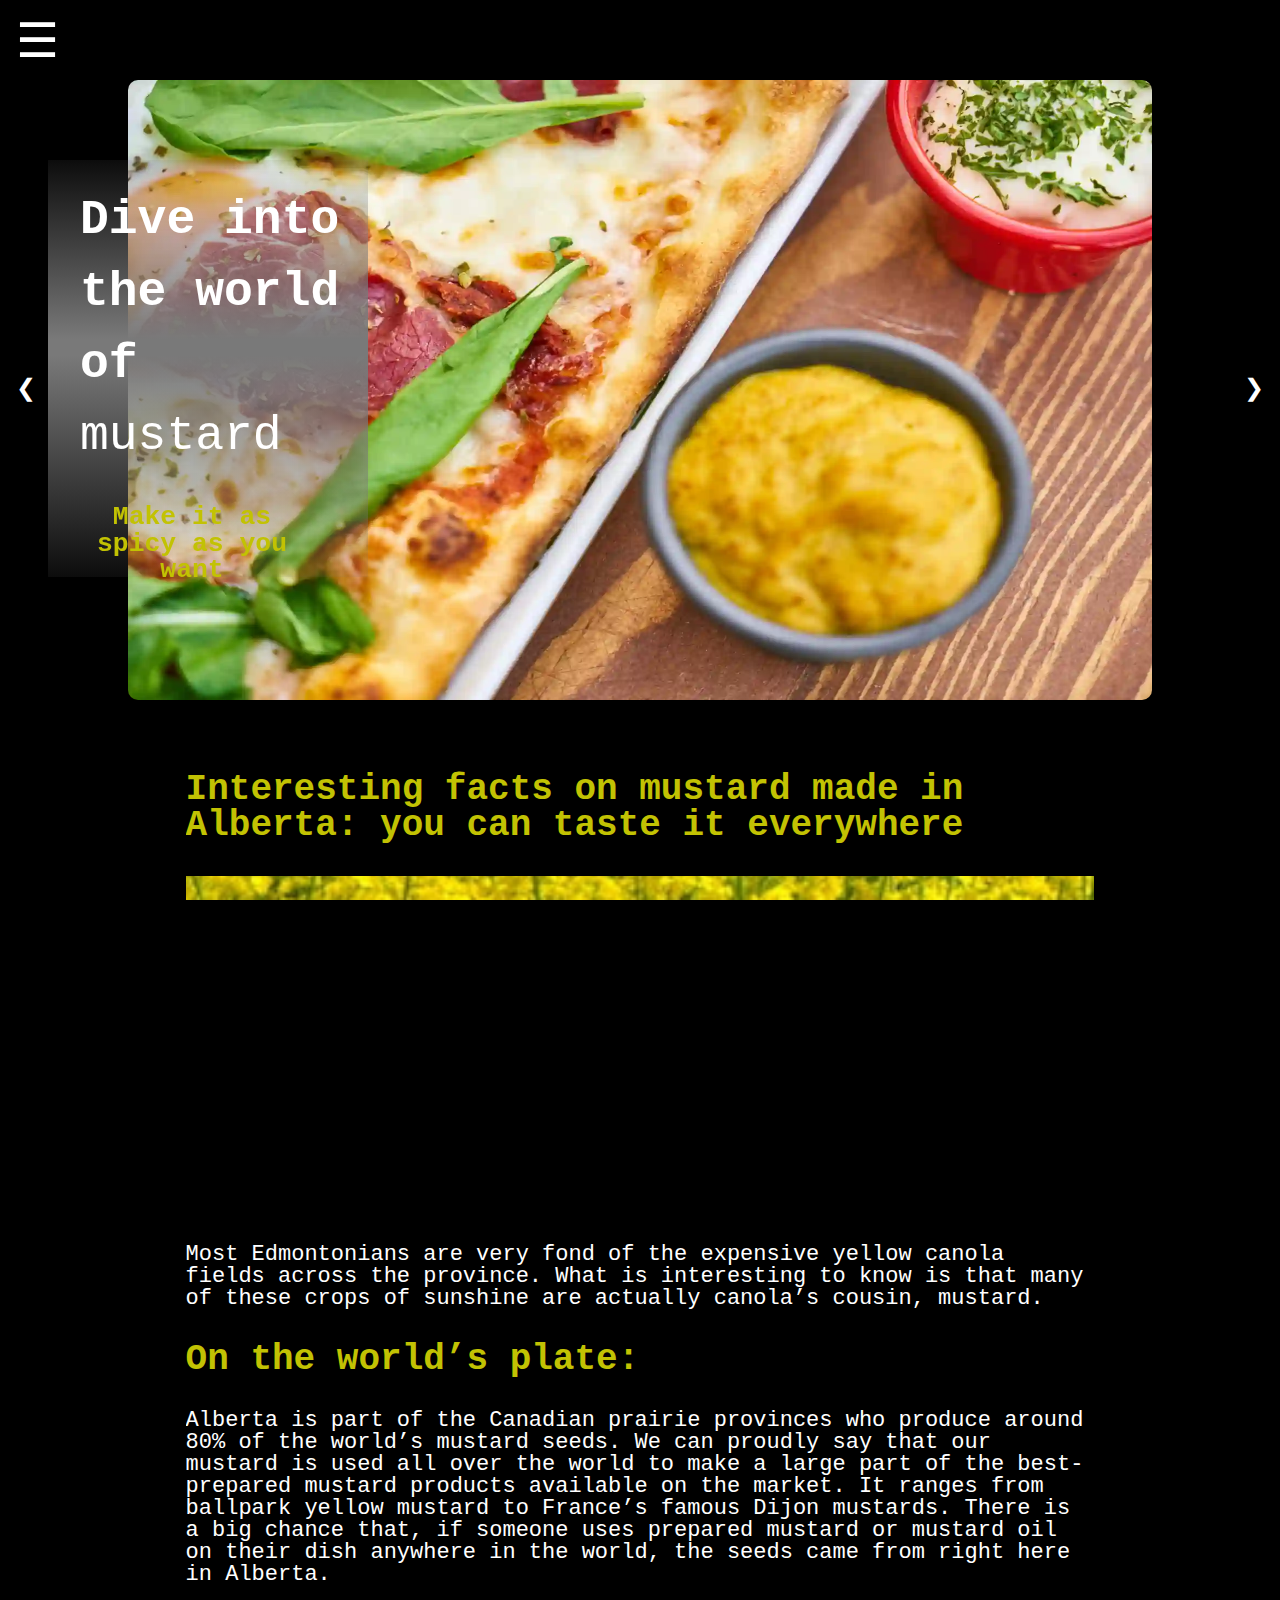
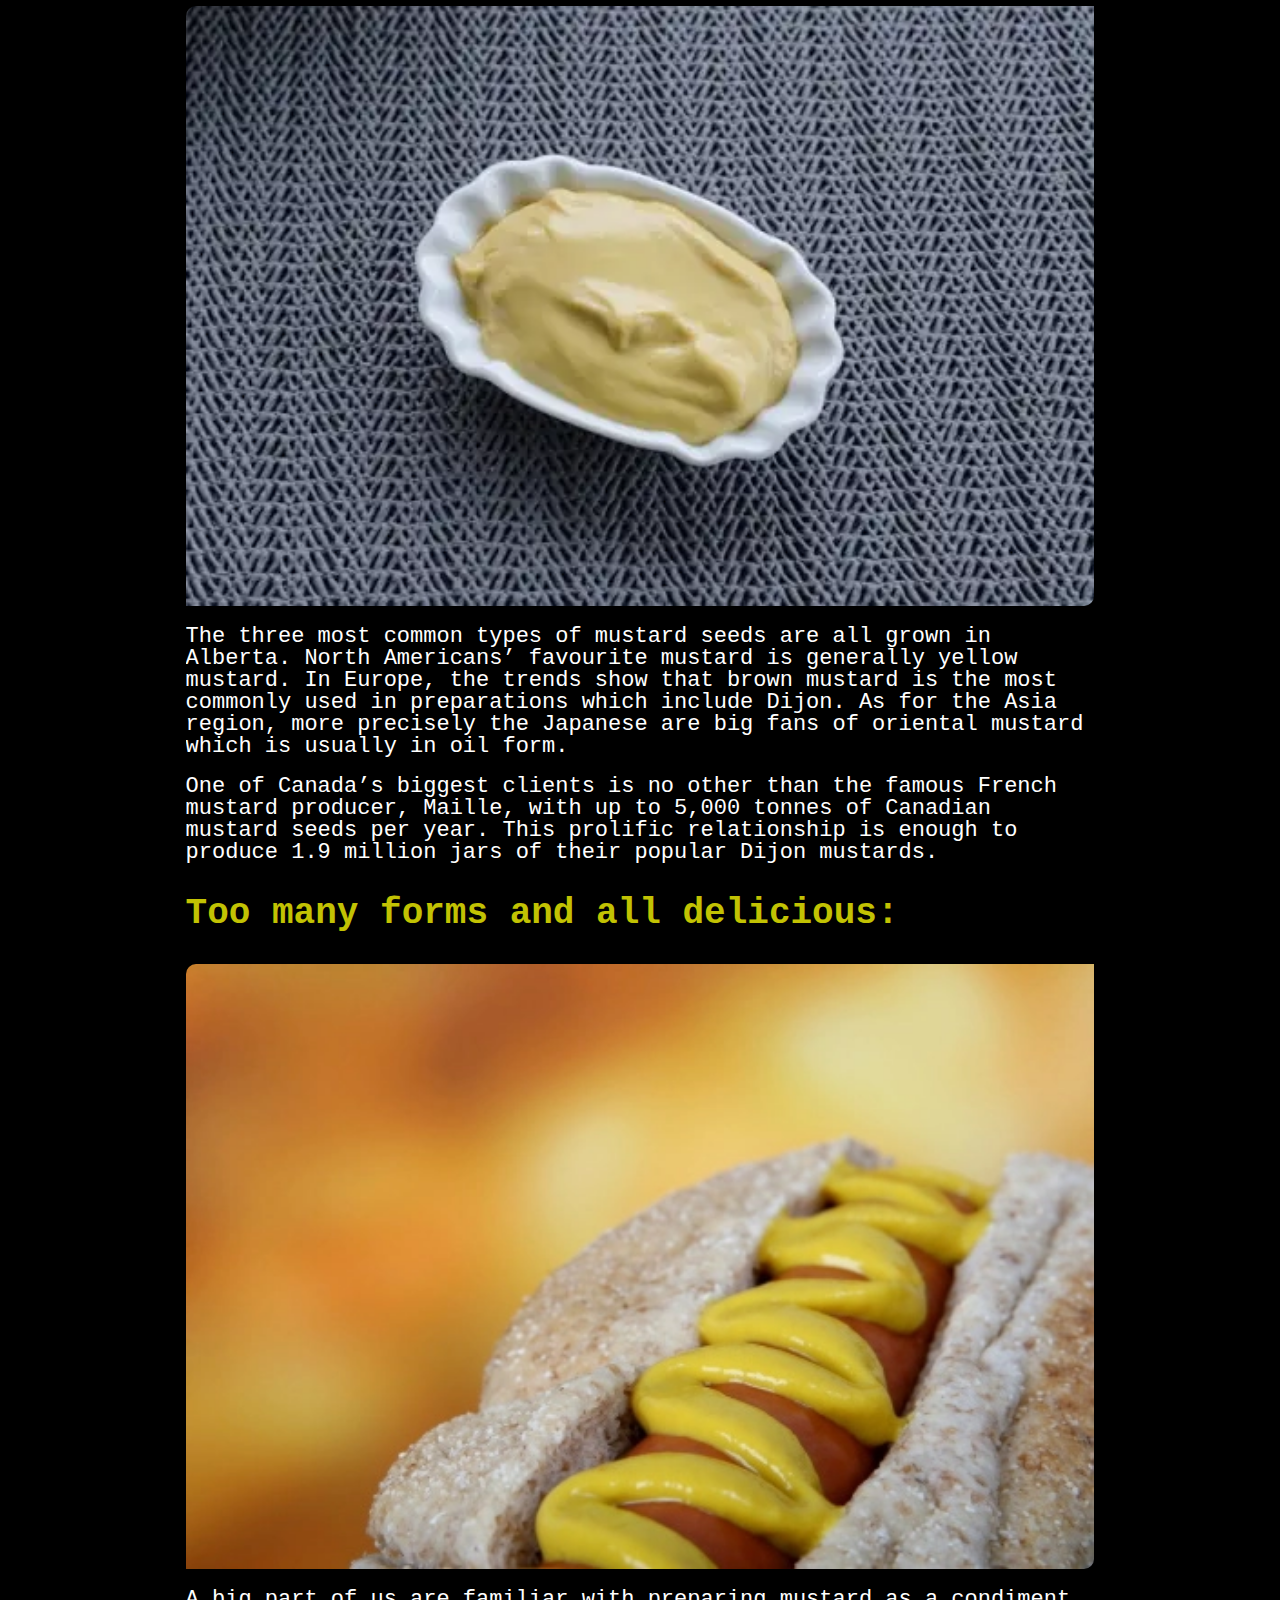
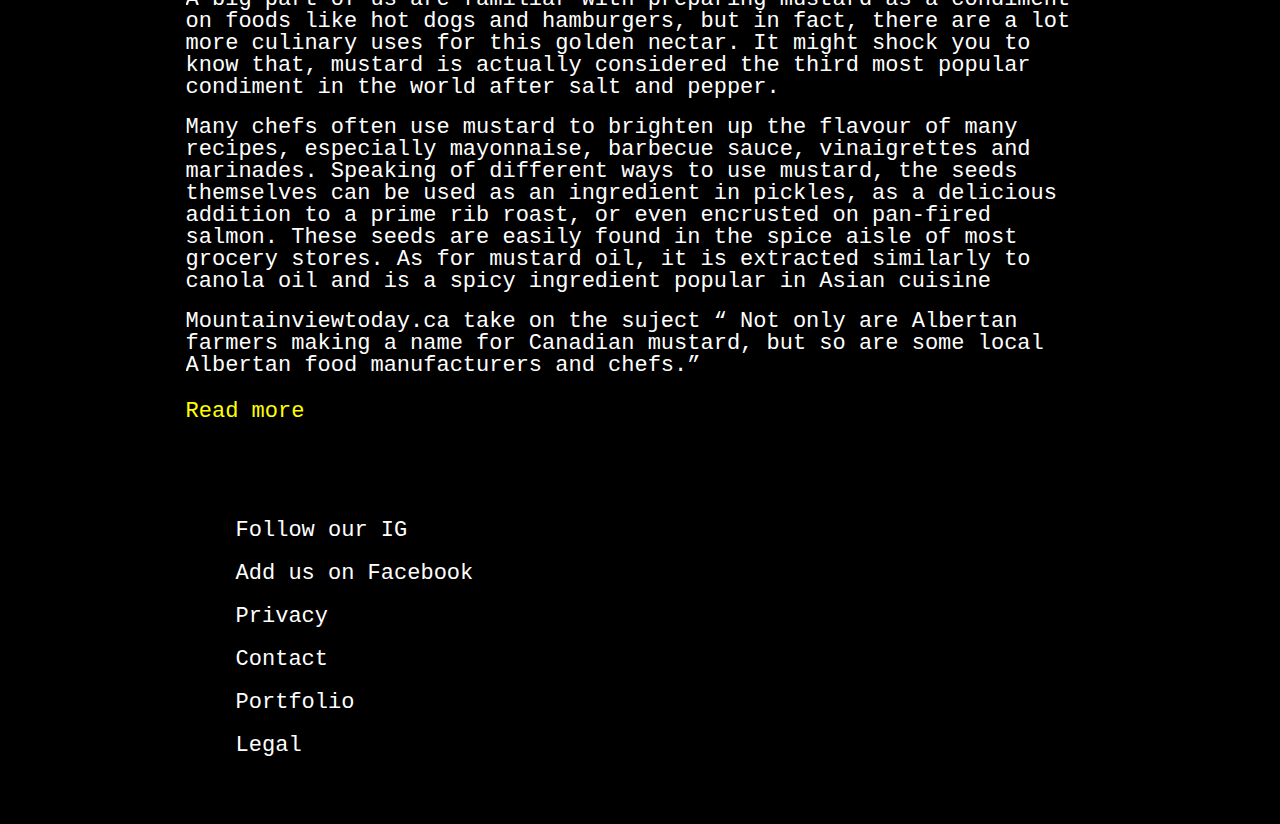
<file: mustardthoughts/international.html>
<!doctype html>
<html lang="en">

<head>
    <meta charset="utf-8" />
    <meta name="viewport" content="width=device-width, initial-scale=1">
    <title>Mustard-thoughts-Edmonton</title>
    <meta name="google-site-verification" content="FNqWjXyfPQrnjXd4t0KibbRHRc9fa74c8Y2APsAuoFE" />
    <meta name="description" content="Mustard-thoughts-Edmonton is about all types of mustards and mustard-related products from a perspective of a Northern Alberta resident. Information on mustard seeds and where to find mustard plants in Edmonton, Alberta."
    />
    <meta name="keywords" content="mustard edmonton, honey mustard canada, mustard seeds northern alberta, yellow mustard northern alberta, mustard plant edmonton" />
    <link rel="apple-touch-icon" sizes="180x180" href="/apple-touch-icon.png">
    <link rel="icon" type="image/png" sizes="32x32" href="/favicon-32x32.png">
    <link rel="icon" type="image/png" sizes="16x16" href="/favicon-16x16.png">
    <link rel="manifest" href="/site.webmanifest">

    <link rel="preconnect" href="https://fonts.googleapis.com">
    <link rel="preconnect" href="https://fonts.gstatic.com" crossorigin>
    <link href="https://fonts.googleapis.com/css2?family=Architects+Daughter&family=Murecho:wght@400;600&display=swap" rel="stylesheet">

    <link rel="stylesheet" href="css/reset.css">
    <link rel="stylesheet" href="css/styles.css" media="screen" />
    <link rel="stylesheet" href="css/print.css" media="print" />
    <!-- Global site tag (gtag.js) - Google Analytics -->
    <script async src="https://www.googletagmanager.com/gtag/js?id=G-VVHFGL7677"></script>
    <script>
        window.dataLayer = window.dataLayer || [];

        function gtag() {
            dataLayer.push(arguments);
        }
        gtag('js', new Date());

        gtag('config', 'G-VVHFGL7677');
    </script>

    <!--[if IE]><script src="http://html5shiv.googlecode.com/svn/trunk/html5.js"></script><![endif]-->

    <!-- Global site tag (gtag.js) - Google Analytics -->
    <!-- JSON-LD markup generated by Google Structured Data Markup Helper. -->
</head>

<body>
    <!-- Navigation Sidebar (hidden by default) -->
    <nav class="w3-sidebar w3-bar-block w3-card w3-top w3-animate-left" id="mySidebar">
        <p onclick="w3_close()" class="w3-bar-item w3-button">X</p>
        <a href="index.html" onclick="w3_close()" class="w3-bar-item w3-button">Home</a>
        <a href="international.html" onclick="w3_close()" class="w3-bar-item w3-button">International</a>
        <!-- <a href="#about" onclick="w3_close()" class="w3-bar-item w3-button">Nav Item Three</a> -->
    </nav>

    <!-- Top menu -->
    <div class="w3-top">
        <div class="hamburger-position">
            <div class="w3-button w3-padding-16 " onclick="w3_open()">&#9776;</div>
            <!-- &#9776; is the Entity Code for the hamburger icon -->
        </div>
    </div>

    <header>
        <div class="slider-dive">
            <div class="header-content">
                <h1>Dive into the world of <span class="shine" id="changing-font">mustard</span></h1>
                <h2>Make it as spicy as you want </h2>
            </div>
        </div>
        <div class="slideshow-container">
            <div class="preview-image"></div>
            <div class="next-image"></div>
            <div class="slideshow">
                <div class="slide">
                    <img src="img/pexels-engin-akyurt-1487514.webp" alt="mustard banner image one">
                </div>
                <div class="slide middle-slide">
                    <img src="img/pexels-mayra-abeki-12157049.webp" alt="mustard banner image two">
                </div>
                <div class="slide">
                    <img src="img/pexels-rdne-stock-project-8523518.webp" alt="mustard banner image three">
                </div>
            </div>
            <button class="slide-button slide-left" onclick="slideTo('left')">&#10094;</button>
            <button class="slide-button slide-right" onclick="slideTo('right')">&#10095;</button>
        </div>
    
        <script>
            // JavaScript for automatic sliding
            (function () {
                var slideshow = document.querySelector('.slideshow');
                var slides = Array.from(slideshow.children);
                var slideWidth = slides[0].getBoundingClientRect().width;
                var currentIndex = 1; // Start with the middle slide

                // Set the initial position of the slides
                slides.forEach(function (slide, index) {
                    slide.style.left = slideWidth * index + 'px';
                });

                // Slide to a specific direction
                function slideTo(direction) {
                    var currentSlide = slides[currentIndex];

                    if (direction === 'left') {
                        currentIndex = (currentIndex - 1 + slides.length) % slides.length;
                    } else if (direction === 'right') {
                        currentIndex = (currentIndex + 1) % slides.length;
                    }

                    var nextSlide = slides[currentIndex];

                    slideshow.style.transform = 'translateX(-' + nextSlide.style.left + ')';
                    currentSlide.classList.remove('middle-slide');
                    nextSlide.classList.add('middle-slide');

                    // Set background images for preview-image and next-image placeholders
                    var previewImage = document.querySelector('.preview-image');
                    var nextImage = document.querySelector('.next-image');

                    var lastMiddleSlideIndex = (currentIndex - 1 + slides.length) % slides.length;
                    var nextRightSlideIndex = (currentIndex + 1) % slides.length;

                    previewImage.style.backgroundImage = 'url(' + slides[lastMiddleSlideIndex].querySelector('img').src + ')';
                    nextImage.style.backgroundImage = 'url(' + slides[nextRightSlideIndex].querySelector('img').src + ')';
                }

                // Bind slideTo function to slide buttons
                var slideLeftButton = document.querySelector('.slide-left');
                var slideRightButton = document.querySelector('.slide-right');

                slideLeftButton.addEventListener('click', function () {
                    slideTo('left');
                });

                slideRightButton.addEventListener('click', function () {
                    slideTo('right');
                });

                // Automatically slide to the next image
                setInterval(function () {
                    slideTo('right');
                }, 5000); // Change slide every 5 seconds
            })();

        </script>
        <!-- <div class="header-bg-wrap"> -->
        <!-- Image as content not design -->
        <!-- <img class="header-bg-image" src="img/mustard-shelf-1920.webp" alt="large shelf full of mustard"> -->
    
        <!-- </div> -->
    </header>
    <!-- <header> -->
        <!-- <div class="header-bg-wrap"> -->
            <!-- Image as content not design -->
            <!-- <img class="header-bg-image" src="img/mustard-shelf-1920.webp" alt="large shelf full of mustard">
            <div class="header-content">
                <h1>Dive into the world of <span class="shine">mustard</span></h1>
                <h2>Make it as spicy as you want </h2>
            </div>
        </div> -->
    <!-- </header> -->

    <main>
        <!-- <aside class="leaderboard">
		</aside> -->
        <!-- end of sidebar1 -->

        <section class="content">
            <article class="field">
                <h3>Interesting facts on mustard made in Alberta: you can taste it everywhere </h3>
                <div></div>
                <p>Most Edmontonians are very fond of the expensive yellow canola fields across the province. What is interesting to know is that many of these crops of sunshine are actually canola’s cousin, mustard.</p>
                <h3>On the world’s plate:</h3>
                <p>Alberta is part of the Canadian prairie provinces who produce around 80% of the world’s mustard seeds. We can proudly say that our mustard is used all over the world to make a large part of the best-prepared mustard products available
                    on the market. It ranges from ballpark yellow mustard to France’s famous Dijon mustards. There is a big chance that, if someone uses prepared mustard or mustard oil on their dish anywhere in the world, the seeds came from right here
                    in Alberta.</p>
                <img src="img/mustard-dip.webp" alt="mustard dip">
                <p>The three most common types of mustard seeds are all grown in Alberta. North Americans’ favourite mustard is generally yellow mustard. In Europe, the trends show that brown mustard is the most commonly used in preparations which include
                    Dijon. As for the Asia region, more precisely the Japanese are big fans of oriental mustard which is usually in oil form. </p>
                <p>One of Canada’s biggest clients is no other than the famous French mustard producer, Maille, with up to 5,000 tonnes of Canadian mustard seeds per year. This prolific relationship is enough to produce 1.9 million jars of their popular
                    Dijon mustards.</p>
                <h3>Too many forms and all delicious: </h3>
                <img src="img/mustard-dog.webp" alt="mustard on hot dog">
                <p>A big part of us are familiar with preparing mustard as a condiment on foods like hot dogs and hamburgers, but in fact, there are a lot more culinary uses for this golden nectar. It might shock you to know that, mustard is actually considered
                    the third most popular condiment in the world after salt and pepper.</p>
                <p>Many chefs often use mustard to brighten up the flavour of many recipes, especially mayonnaise, barbecue sauce, vinaigrettes and marinades. Speaking of different ways to use mustard, the seeds themselves can be used as an ingredient in
                    pickles, as a delicious addition to a prime rib roast, or even encrusted on pan-fired salmon. These seeds are easily found in the spice aisle of most grocery stores. As for mustard oil, it is extracted similarly to canola oil and is
                    a spicy ingredient popular in Asian cuisine </p>
                <p>Mountainviewtoday.ca take on the suject <q> Not only are Albertan farmers making a name for Canadian mustard, but so are some local Albertan food manufacturers and chefs.</q></p>

                <a href="https://www.mountainviewtoday.ca/lets-eat-alberta/alberta-mustard-is-on-the-worlds-plate-4360466">Read more</a>
            </article>
        </section>
        <!-- end of content -->
        <aside>
            <!-- For future consideration -->
        </aside>
    </main>

    <footer>
        <div class="bg-container">
            <ol>
                <li>
                    <a href="https://www.instagram.com/mustardthoughtsedmonton/" target="_blank">Follow our IG</a>
                </li>
                <li>
                    <a href="https://www.facebook.com/Mustard-Thoughts-Edmonton-101803155762022" target="_blank">Add us on
                        Facebook</a>
                </li>
                <li>
                    <a href="privacy.txt" target="_blank">Privacy</a>
                </li>
                <li>
                    <a href="mailto:morlatre@gmail.com" target="_blank">Contact</a>
                </li>
                <li>
                    <a href="https://yannamondesign.com/" target="_blank">Portfolio</a>
                </li>
                <li>
                    <a href="license.txt" target="_blank">Legal</a>
                </li>
                <!-- <li>
                        <a href="sitemap.xml" target="_blank">Site Map</a>
                    </li> -->
            </ol>
        </div>
    </footer>

    <script>
        // Script to open and close sidebar
        function w3_open() {
            document.getElementById("mySidebar").style.display = "block";
        }

        function w3_close() {
            document.getElementById("mySidebar").style.display = "none";
        }
        const fonts = ['Arial', 'Courier New', 'Comic Sans MS', 'Impact', 'Georgia', 'Lucida Sans Unicode', 'Palatino Linotype', 'Tahoma', 'Trebuchet MS', 'Garamond', 'Bookman Old Style', 'Brush Script MT', 'Copperplate', 'Franklin Gothic Medium', 'Gill Sans', 'Lucida Bright', 'Monotype Corsiva', 'Rockwell'];
            let currentFontIndex = 0;
            const changingFontSpan = document.getElementById('changing-font');

            setInterval(() => {
                currentFontIndex = (currentFontIndex + 1) % fonts.length;
                const newFont = fonts[currentFontIndex];
                changingFontSpan.style.fontFamily = newFont;
                changingFontSpan.style.zIndex = 3;
            }, 1000);
            /* Use JavaScript to trigger the animations on scroll */
            var previousScrollPosition = 0;

            window.addEventListener('scroll', function () {
                var currentScrollPosition = window.pageYOffset;
                var element = document.querySelector('.animated-paragraph');
                var position = element.getBoundingClientRect().top;
                var screenHeight = window.innerHeight;

                /* Detect the scrolling direction */
                var scrollDirection = currentScrollPosition > previousScrollPosition ? 'down' : 'up';

                /* Remove animation classes when scrolling back up */
                if (scrollDirection === 'up' && currentScrollPosition < previousScrollPosition) {
                    element.classList.remove('animate-1', 'animate-2', 'animate-3');
                }

                /* Trigger animations when scrolling down */
                if (scrollDirection === 'down') {
                    if (position < screenHeight * 0.8) {
                        element.classList.add('animate-1');
                    }

                    if (position < screenHeight * 0.6) {
                        element.classList.add('animate-2');
                    }

                    if (position < screenHeight * 0.4) {
                        element.classList.add('animate-3');
                    }
                }

                /* Trigger animations in reverse when scrolling back up */
                if (scrollDirection === 'up' && currentScrollPosition > previousScrollPosition) {
                    if (position >= screenHeight * 0.4) {
                        element.classList.remove('animate-2');
                    }

                    if (position >= screenHeight * 0.6) {
                        element.classList.remove('animate-1');
                    }

                    if (position >= screenHeight * 0.8) {
                        element.classList.remove('animate-3');
                    }
                }

                previousScrollPosition = currentScrollPosition;
            });

            function toggleTextDecoration(checkbox) {
                const textElement = checkbox.parentNode;
                if (checkbox.checked) {
                    textElement.style.textDecoration = "line-through";
                } else {
                    textElement.style.textDecoration = "none";
                }
            }

    </script>
</body>

</html>
</file>
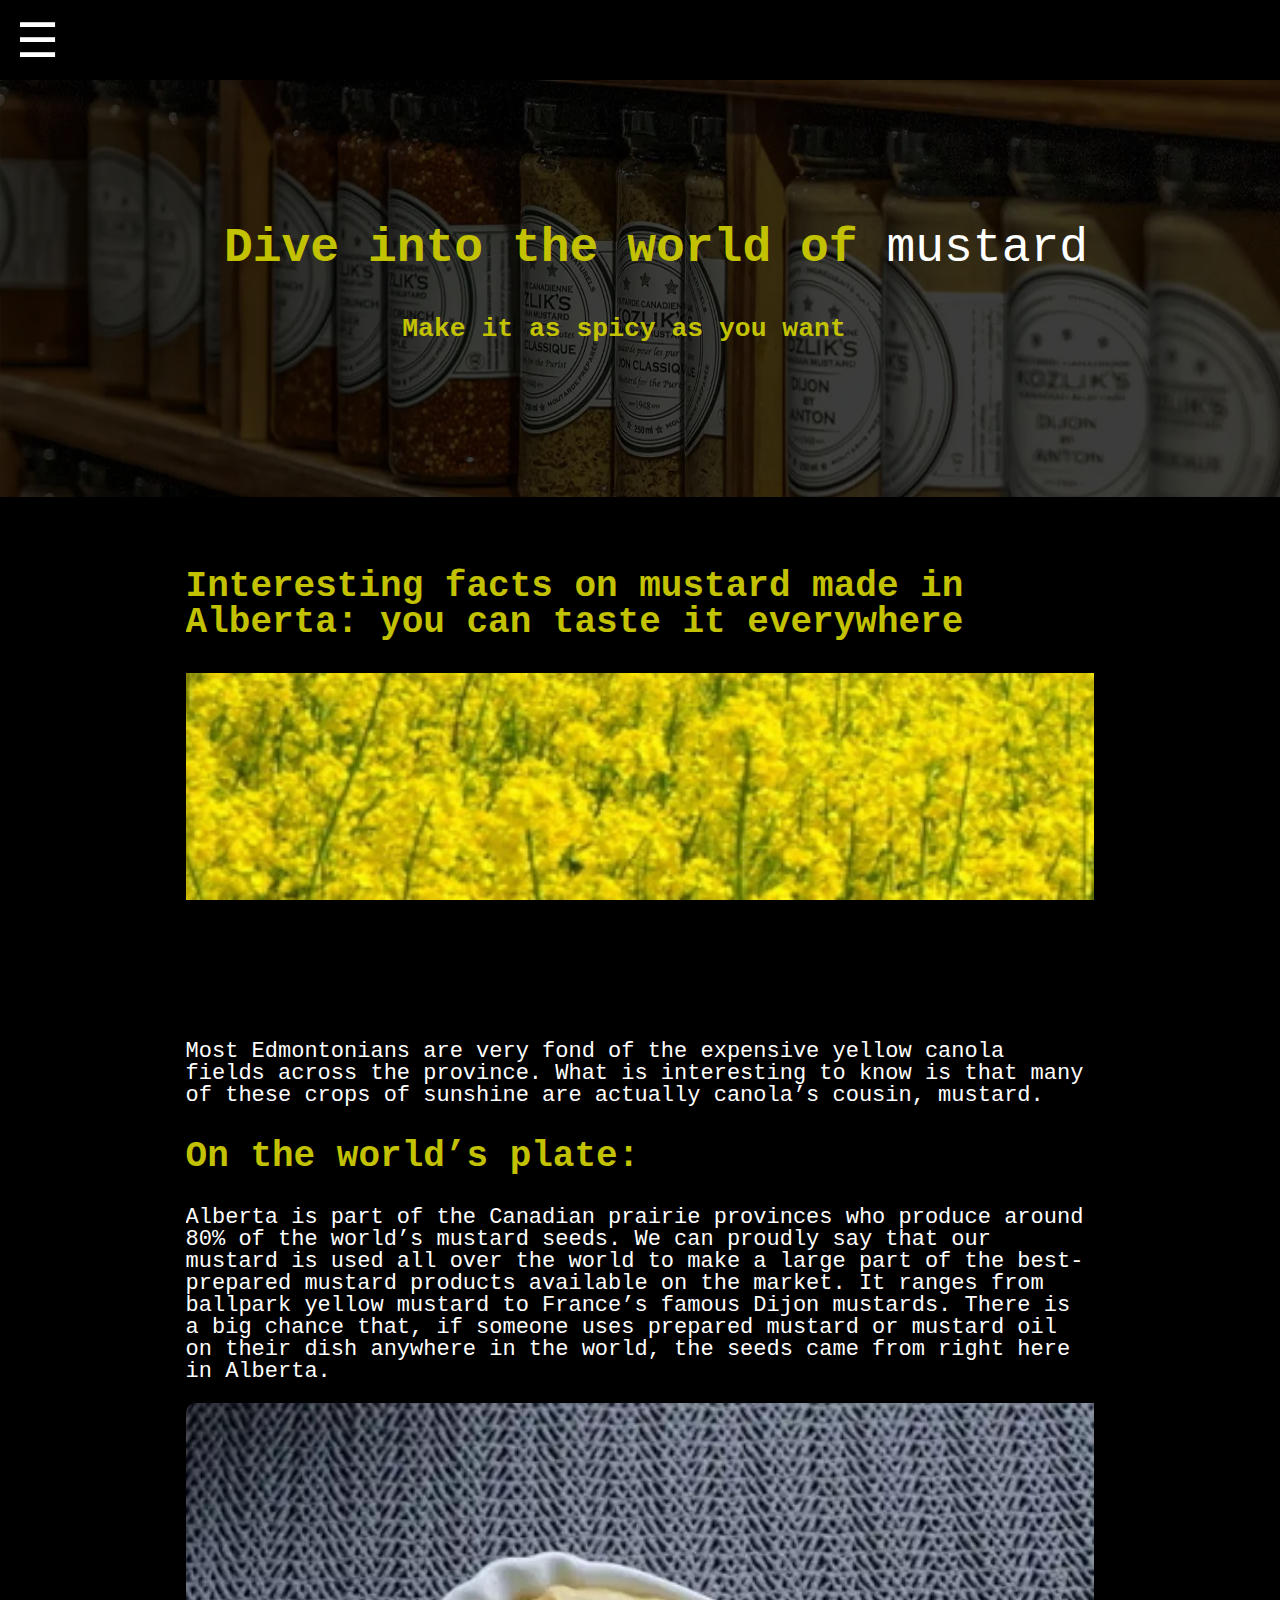
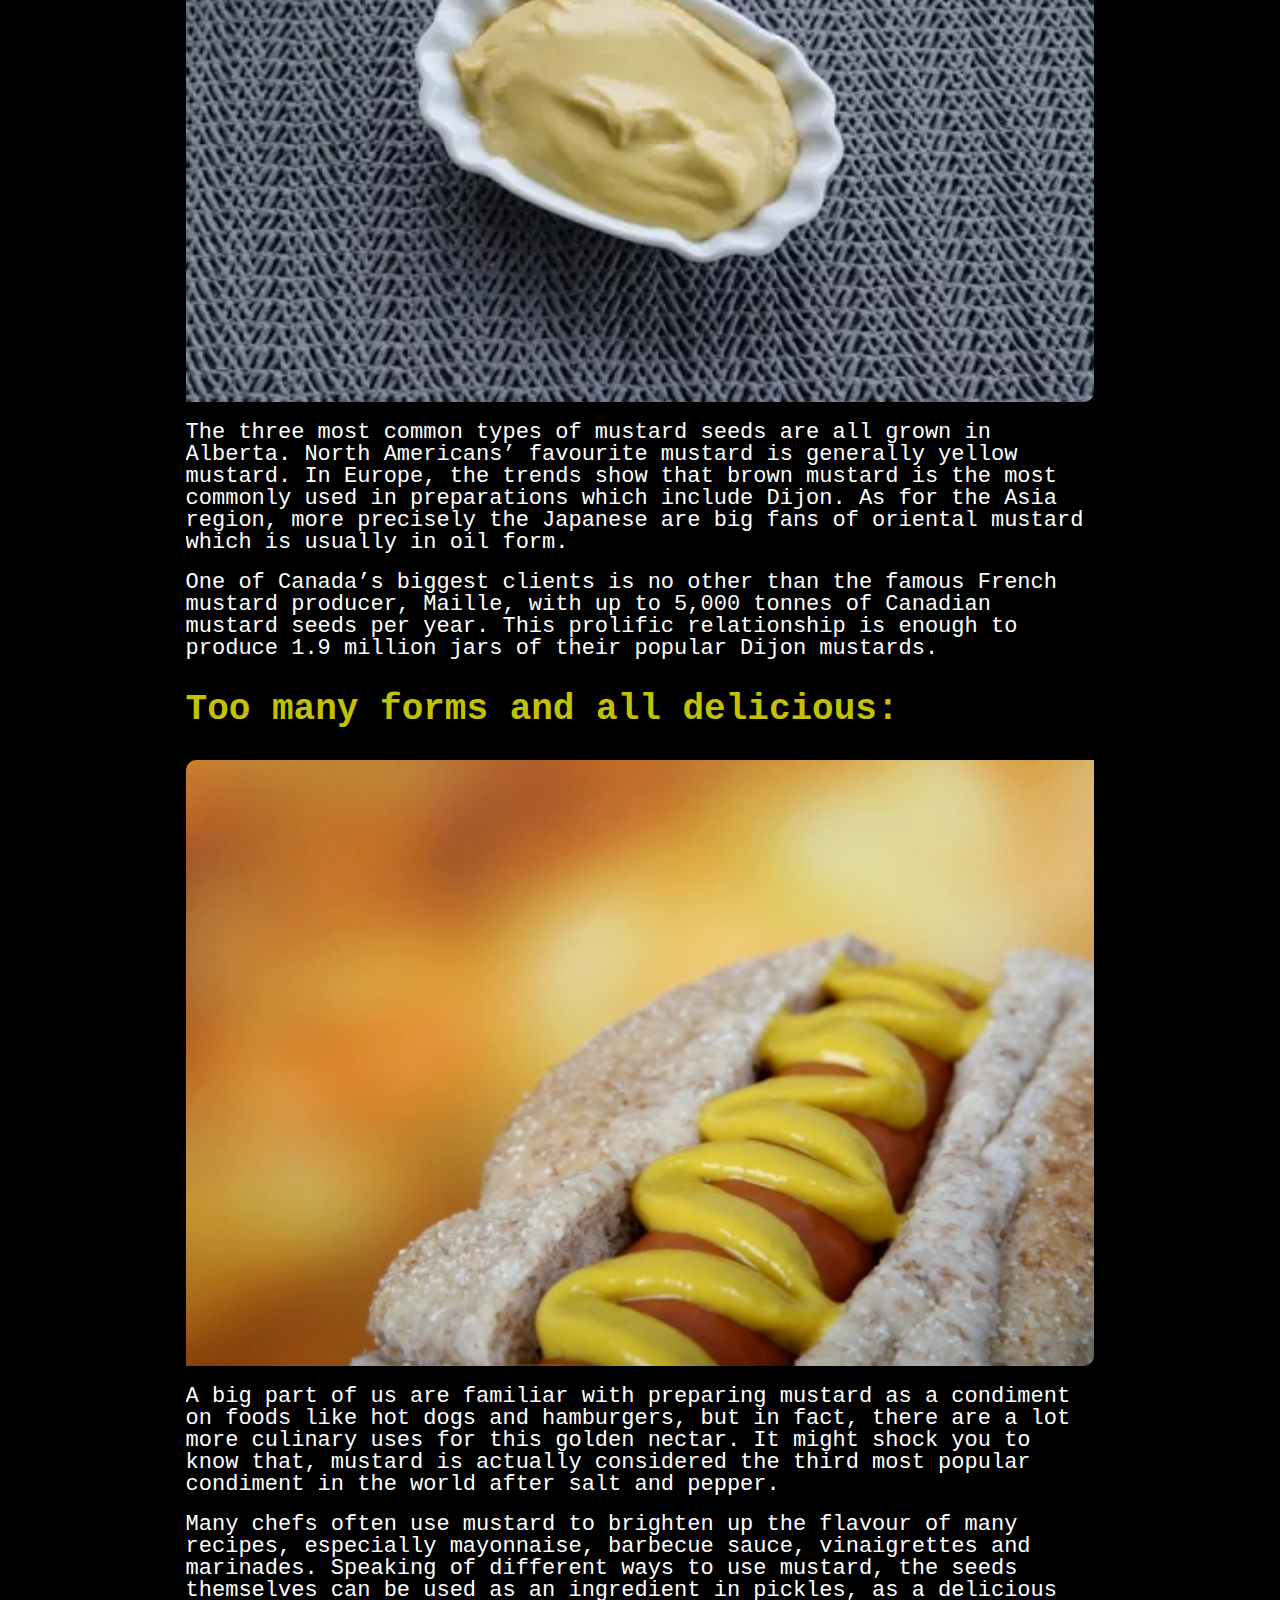
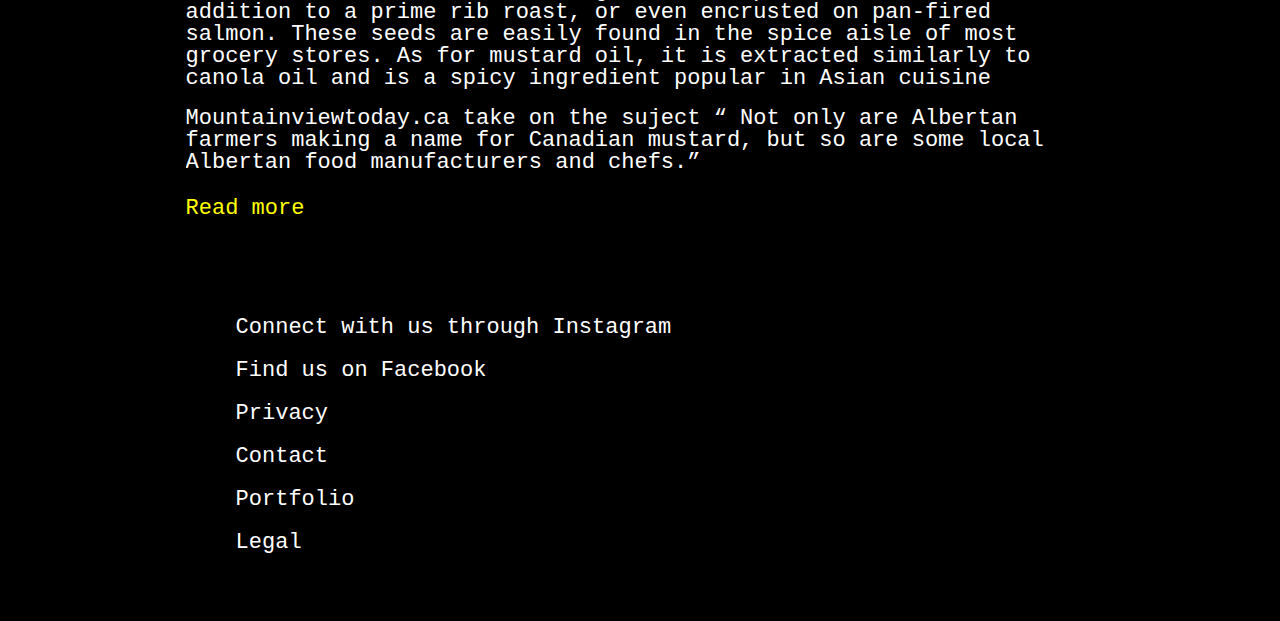
<file: mustardthoughts/mustardthoughts/international.html>
<!doctype html>
<html lang="en">

<head>
    <meta charset="utf-8" />
    <meta name="viewport" content="width=device-width, initial-scale=1">
    <title>Mustard-thoughts-Edmonton</title>
    <meta name="google-site-verification" content="FNqWjXyfPQrnjXd4t0KibbRHRc9fa74c8Y2APsAuoFE" />
    <meta name="description" content="Mustard-thoughts-Edmonton is about all types of mustards and mustard-related products from a perspective of a Northern Alberta resident. Information on mustard seeds and where to find mustard plants in Edmonton, Alberta."
    />
    <meta name="keywords" content="mustard edmonton, honey mustard canada, mustard seeds northern alberta, yellow mustard northern alberta, mustard plant edmonton" />
    <link rel="apple-touch-icon" sizes="180x180" href="/apple-touch-icon.png">
    <link rel="icon" type="image/png" sizes="32x32" href="/favicon-32x32.png">
    <link rel="icon" type="image/png" sizes="16x16" href="/favicon-16x16.png">
    <link rel="manifest" href="/site.webmanifest">

    <link rel="preconnect" href="https://fonts.googleapis.com">
    <link rel="preconnect" href="https://fonts.gstatic.com" crossorigin>
    <link href="https://fonts.googleapis.com/css2?family=Architects+Daughter&family=Murecho:wght@400;600&display=swap" rel="stylesheet">

    <link rel="stylesheet" href="css/reset.css">
    <link rel="stylesheet" href="css/styles.css" media="screen" />
    <link rel="stylesheet" href="css/print.css" media="print" />
    <!-- Global site tag (gtag.js) - Google Analytics -->
    <script async src="https://www.googletagmanager.com/gtag/js?id=G-VVHFGL7677"></script>
    <script>
        window.dataLayer = window.dataLayer || [];

        function gtag() {
            dataLayer.push(arguments);
        }
        gtag('js', new Date());

        gtag('config', 'G-VVHFGL7677');
    </script>

    <!--[if IE]><script src="http://html5shiv.googlecode.com/svn/trunk/html5.js"></script><![endif]-->

    <!-- Global site tag (gtag.js) - Google Analytics -->
    <!-- JSON-LD markup generated by Google Structured Data Markup Helper. -->
</head>

<body>
    <!-- Navigation Sidebar (hidden by default) -->
    <nav class="w3-sidebar w3-bar-block w3-card w3-top w3-animate-left" id="mySidebar">
        <a href="javascript:void(0)" onclick="w3_close()" class="w3-bar-item w3-button">X</a>
        <a href="index.html" onclick="w3_close()" class="w3-bar-item w3-button">Home</a>
        <a href="international.html" onclick="w3_close()" class="w3-bar-item w3-button">International</a>
        <!-- <a href="#about" onclick="w3_close()" class="w3-bar-item w3-button">Nav Item Three</a> -->
    </nav>

    <!-- Top menu -->
    <div class="w3-top">
        <div class="hamburger-position">
            <div class="w3-button w3-padding-16 " onclick="w3_open()">&#9776;</div>
            <!-- &#9776; is the Entity Code for the hamburger icon -->
        </div>
    </div>

    <header>
        <div class="header-bg-wrap">
            <!-- Image as content not design -->
            <img class="header-bg-image" src="img/mustard-shelf-1920.webp" alt="large shelf full of mustard">
            <div class="header-content">
                <h1>Dive into the world of <span class="shine">mustard</span></h1>
                <h2>Make it as spicy as you want </h2>
            </div>
        </div>
    </header>

    <main>
        <!-- <aside class="leaderboard">
		</aside> -->
        <!-- end of sidebar1 -->

        <section class="content">
            <article class="field">
                <h3>Interesting facts on mustard made in Alberta: you can taste it everywhere </h3>
                <div></div>
                <p>Most Edmontonians are very fond of the expensive yellow canola fields across the province. What is interesting to know is that many of these crops of sunshine are actually canola’s cousin, mustard.</p>
                <h3>On the world’s plate:</h3>
                <p>Alberta is part of the Canadian prairie provinces who produce around 80% of the world’s mustard seeds. We can proudly say that our mustard is used all over the world to make a large part of the best-prepared mustard products available
                    on the market. It ranges from ballpark yellow mustard to France’s famous Dijon mustards. There is a big chance that, if someone uses prepared mustard or mustard oil on their dish anywhere in the world, the seeds came from right here
                    in Alberta.</p>
                <img src="img/mustard-dip.webp" alt="mustard dip">
                <p>The three most common types of mustard seeds are all grown in Alberta. North Americans’ favourite mustard is generally yellow mustard. In Europe, the trends show that brown mustard is the most commonly used in preparations which include
                    Dijon. As for the Asia region, more precisely the Japanese are big fans of oriental mustard which is usually in oil form. </p>
                <p>One of Canada’s biggest clients is no other than the famous French mustard producer, Maille, with up to 5,000 tonnes of Canadian mustard seeds per year. This prolific relationship is enough to produce 1.9 million jars of their popular
                    Dijon mustards.</p>
                <h3>Too many forms and all delicious: </h3>
                <img src="img/mustard-dog.webp" alt="mustard on hot dog">
                <p>A big part of us are familiar with preparing mustard as a condiment on foods like hot dogs and hamburgers, but in fact, there are a lot more culinary uses for this golden nectar. It might shock you to know that, mustard is actually considered
                    the third most popular condiment in the world after salt and pepper.</p>
                <p>Many chefs often use mustard to brighten up the flavour of many recipes, especially mayonnaise, barbecue sauce, vinaigrettes and marinades. Speaking of different ways to use mustard, the seeds themselves can be used as an ingredient in
                    pickles, as a delicious addition to a prime rib roast, or even encrusted on pan-fired salmon. These seeds are easily found in the spice aisle of most grocery stores. As for mustard oil, it is extracted similarly to canola oil and is
                    a spicy ingredient popular in Asian cuisine </p>
                <p>Mountainviewtoday.ca take on the suject <q> Not only are Albertan farmers making a name for Canadian mustard, but so are some local Albertan food manufacturers and chefs.</q></p>

                <a href="https://www.mountainviewtoday.ca/lets-eat-alberta/alberta-mustard-is-on-the-worlds-plate-4360466">Read more</a>
            </article>
        </section>
        <!-- end of content -->
        <aside>
            <!-- For future consideration -->
        </aside>
    </main>

    <footer>
        <div class="bg-container">
            <ol>
                <li>
                    <a href="https://www.instagram.com/mustardthoughtsedmonton/" target="_blank">Connect with us through Instagram</a>
                </li>
                <li>
                    <a href="https://www.facebook.com/Mustard-Thoughts-Edmonton-101803155762022" target="_blank">Find us on Facebook</a>
                </li>
                <li>
                    <a href="privacy.txt" target="_blank">Privacy</a>
                </li>
                <li>
                    <a href="mailto:morlatre@gmail.com" target="_blank">Contact</a>
                </li>
                <li>
                    <a href="https://yannamondesign.com/" target="_blank">Portfolio</a>
                </li>
                <li>
                    <a href="license.txt" target="_blank">Legal</a>
                </li>
                <!-- <li>
                    <a href="sitemap.xml" target="_blank">Site Map</a>
                </li> -->
            </ol>
        </div>
    </footer>

    <script>
        // Script to open and close sidebar
        function w3_open() {
            document.getElementById("mySidebar").style.display = "block";
        }

        function w3_close() {
            document.getElementById("mySidebar").style.display = "none";
        }
    </script>
</body>

</html>
</file>
<file: mustardthoughts/css/styles.css>
body {
    font-family: 'Roboto Mono', monospace;
    color: rgb(255, 255, 255);
    font-size: 22px;
    line-height: 1.5;
    background-color: #000000;
}


/* --- Responsive Sidebar navigation adapted from W3.CSS Templates --- */

.w3-bar-block {
    display: flex;
    justify-content: left;
    padding-top: 80px;
    display: none;
    z-index: 2;
    width: 20%;
    min-width: 300px
}



.w3-bar-item {
    padding: 8px;
    width: auto;
    border: none;
    display: block;
    outline: 0;
    width: 100%;
    white-space: normal;
    font-size: 24px;
    /*  Menu items font size  */
}

.w3-bar {
    width: 100%;
    overflow: hidden
}



.w3-top,
.w3-bottom {
    position: fixed;
    width: 100%;
    z-index: 1;
}

.w3-top {
    top: 0;
    font-size: 48px;
    background-color: transparent;
    /* Hamburger bars size */
}

.w3-card {
    box-shadow: 0 2px 5px 0 rgba(0, 0, 0, 0.16), 0 2px 10px 0 rgba(0, 0, 0, 0.12)
}

.w3-sidebar {
    height: 100%;
    width: 200px;
    background-color: #000000;
    position: fixed!important;
    z-index: 2;
    overflow: auto;
}

.w3-sidebar a:hover,
a:active {
    color: #f8f2f2;
    /* text-decoration: underline; */
    font-size: 18px;
    margin-left: 20px;
    border: 2px solid #fff;
    padding: 10px;
}

.w3-animate-left {
    position: relative;
    animation: animateleft 0.4s;
}



@keyframes animateleft {
    from {
        left: -300px;
        opacity: 0
    }
    to {
        left: 0;
        opacity: 1
    }
}

.sr-only {
    position: absolute;
    width: 1px;
    height: 1px;
    padding: 0;
    margin: -1px;
    overflow: hidden;
    clip: rect(0, 0, 0, 0);
    border: 0;
}

/* Define the initial state of the paragraph */
.animated-paragraph {
    opacity: 1;
    transform: scale(1);
    /* color: black; */
    left: -20rem;
    transition: all 0.5s ease-out;
}

.recipe ul{
    padding-left: 0;
}

/* Define the second keyframe state when scrolling */
.animated-paragraph.animate-1 {
    transform: scale(1.2);
    opacity: 1;
    left: 0;
}

/* Define the third keyframe state when scrolling */
.animated-paragraph.animate-2 {
    transform: scale(0.8);
    font-style: bold;
}

/* Define the final keyframe state when scrolling */
.animated-paragraph.animate-3 {
    /* transform: scale(0.8);
    opacity: 0; */
        transform: scale(0.9);
    font-weight: normal;
}

/* The @keyframes CSS at-rule controls the intermediate steps in a CSS animation
sequence by defining styles for keyframes (or waypoints) along the animation
sequence. */

.w3-button {
    border: none;
    display: inline-block;
    padding: 8px 16px;
    vertical-align: middle;
    overflow: hidden;
    text-decoration: none;
    color: inherit;
    background-color: inherit;
    text-align: center;
    cursor: pointer;
    white-space: nowrap
}

.w3-button {
    -webkit-touch-callout: none;
    -webkit-user-select: none;
    -moz-user-select: none;
    -ms-user-select: none;
    user-select: none
}

.w3-button:disabled {
    cursor: not-allowed;
    opacity: 0.3
}


/* --- Typographical Scales --- */


/* Viewport is the browser window size. 1vw = 1% of viewport width. */

header h1 {
    /* 64px is 3.333%  of 1920px */
    font-size: 3rem;
    margin-left: 2rem;
    /* width: 85%; */
    padding-top: 1rem;
}

header h2 {
    /* 40px is 2.083%  of 1920px */
    font-size: 1.65rem;
    
}

h1:hover {
    color: rgb(194, 194, 3);
}

header h2 {
    /* 40px is 2.083%  of 1920px */
    font-size: 1.65rem;
    margin-left: 2rem;
    padding: 0 0;
}

.shine {
    /*  Call to action color  */
    color: white;
}

a {
     color: yellow;
    text-decoration: none;
}

a:hover {
        color: rgb(255, 255, 255);
    text-decoration: none;
}


h1 {
    color: rgb(255, 255, 255);
}


h2,
h3 {
    font-family: 'roboto mono', monospace;
    color: rgb(194, 194, 3);
}

h2,
h3 {
    line-height: 1;
    margin-top: 2rem;
    margin-bottom: 2rem;
    /* margin: 40px 0; */
}

.coolimg {
    background-image: url('../img/mustard-757.webp');
    width: 80vw;
    height: 20vh;
    background-size: cover;
    background-position: center;
}

   .slideshow-container {
       width: 100%;
       height: 68.89128094725511vh;
       overflow: hidden;
       position: relative;
   }

   .slideshow {
       display: flex;
       transition: transform 0.5s ease-in-out;
   }

   .slide {
       flex: 0 0 100%;
   }

   .middle-slide {
       width: 78%;
       /* margin-left: 10%; */
   }

   .slide img {
       width: 80%;
       height: 68.89128094725511vh;
       margin-left: 10%;
       margin-right: 7%;
       border-radius: 10px;
   }

   .slide-button {
       position: absolute;
       top: 50%;
       transform: translateY(-50%);
       font-size: 24px;
       background: transparent;
       border: none;
       color: white;
       cursor: pointer;
   }

   .slide-left {
       left: 10px;
   }

   .slide-right {
       right: 10px;
   }

   .slider-dive {
       position: absolute;
       z-index: 1;
       top: 10rem;
       width: 20rem;
       left: 3rem;
    background: linear-gradient(180deg, rgba(121, 121, 121, 0.1) 0%, rgba(121, 121, 121, 1) 43%, rgba(121, 121, 121, 1) 47%, rgba(121, 121, 121, 0.1) 100%);
   }


   .preview-image,
   .next-image {
       position: absolute;
       top: 0;
       height: 100%;
       width: 6%;
       background-color: rgba(0, 0, 0, 0.5);
       opacity: 0.8;
       z-index: -1;
   }

   .preview-image {
       left: 0;
       border-radius: 15px 0 0 15px;
   }

   .next-image {
       right: 0;
       border-radius: 0 15px 15px 0px;

   }

   .next-image,
   .preview-image {
       height: 68.89128094725511vh;
       background-size: auto 100%;

   }

/* .coolimgg {
    background-image: url('../img/mustard-256-2.jpg');
    width: 80vw;
    height: 20vh;
    background-size: cover;
    background-position: center;
    margin-bottom: 1.5rem;
}

.coolimgg h2 {
} */

.coolimgg:hover {
    /* background-image: url('../img/mustard-757.jpg'); */
    background-image: none;
    background-color: transparent;
    width: 80vw;
    height: 20vh;
    background-size: cover;
    background-position: center;
    animation: slideinleft 2s;
    transition: ease-in 2s;
}

.coolimg:hover {
    /* background-image: url('../img/mustard-757.jpg'); */
    background-image: none;
    background-color: transparent;
    width: 80vw;
    height: 20vh;
    background-size: cover;
    background-position: center;
        transition: ease-in 2s;
}

h2 {
    font-size: 24px;
    padding: 60px 60px;
    /* margin-left: 1rem; */
    height: 2rem;
        text-align: center;
        margin-right: 4rem;
}

h3 {
    font-size: 25px;
}

p {
    margin-bottom: 18px;
    line-height: 22px;
}

.header-content {
    overflow: hidden;
    /* max-width: 80%; */
}

.header-content span {
   
    font-weight: 300;
    max-block-size: 4rem;
    /* text-transform: uppercase; */
    /* letter-spacing: 0.5rem; */
}



/* layout */

nav {
    background-color: #fff;
    width: 100%;
}

.w3-bar-item:link,
.w3-bar-item:visited {
    color: yellow;
    text-decoration: none;
}

.hamburger-position {
    color: yellow;
}

.hamburger-position:hover {
    color: rgb(255, 255, 255);
}

.w3-bar-item:hover,
.w3-bar-item:active {
    color: #333;
    text-decoration: underline;
}

header {
    margin-top: 80px;
    /* Space for the nav on page load */
}


/*  Places the content image in the bg with the headings on top  */

.header-bg-wrap {
    overflow: hidden;
    position: relative;
}

.header-bg-image {
    opacity: 0.25;
    /*The opacity property specifies the opacity/transparency of an element.*/
    position: absolute;
    width: 100%;
    height: 60vh;
}

.header-content {
    height: 46.296vh;
    /* Roughly 500px of 1080px high screen */
    position: relative;
    display: flex;
    flex-direction: column;
    align-items: center;
    justify-content: center;
}

main,
.bg-container {
    width: 71%;
    margin: 20px auto;
}

main {
    padding-top: 20px;
    overflow: hidden;
}

/* .content {
    margin-left: auto;
    margin-right: auto;
    width: 80%;
} */

article img {
    border-radius: 10px 0 10px 0;
    width: 200%;
}

.ads {
    margin-left: auto;
    margin-right: auto;
    /* width: 200%; */
}

.image-container {
    width: 70%;
    margin: 0 auto;
}

footer {
    padding: 40px 0;
    margin-top: 24px;
    background-color: #000000;
}

footer>ol {
    font-size: 20px;
    text-align: center;
    list-style-type: none;
    display: flex;
    align-items: center;
    justify-content: space-between;
    gap: 4rem;
    padding: 0;
}

footer ol li {
    margin: 10px;
    display: block;
    /*Makes the li selectable up the to the edge of the margins*/
}

footer a:link,
a:visited {
    color: #fff;
    text-decoration: none;
}

footer a:hover,
a:active {
    color: #f8f2f2;
    /* text-decoration: underline; */
    font-size: 18px;
    margin-left: 20px;
    border: 2px solid #fff;
    padding: 10px;
}

@media only screen and (min-width:900px) {
    nav {
        width: 40%;
    }
    h2 {
        font-size: 48px;
    }
    h3 {
        font-size: 36px;
    }
    .outer-container {
        display: flex;
        flex-direction: row;
        justify-content: space-between;
    }
    .inner-container {
        width: 48%;
    }
    .w3-bar-item {
        font-size: 36px;
    }
    
}

@media only screen and (min-width:1340px) {
    .hamburger-position {
        margin-left: 10%;
    }
        .recipe>div:nth-child(1) {
            /* margin: 10% 20%; */
            /* background-color: rgba(255, 255, 255, 0.479); */
            /* padding: 5% 5%; */
            display: flex;
            width: 100%;
            /* flex-direction: column; */
        }

        .recipe div img {
            width: 75%;
            height: 15%;
            border-radius: 20px;
        }
        .coolimg {
            background-image: url('../img/mustard-757.jpg');
            width: 80vw;
            height: 20vh;
            background-size: cover;
            background-position: center;
        }
        .imghover li a img {
            opacity: 0;
            height: 0;
            transition: all 0.5s ease;
        }

        .imghover li a:hover img {
            opacity: 1;
            height: 20%;
            position: relative;
                top: -10rem;
                z-index: 2;
        }
                .slideshow-container {
                    width: 100%;
                    height: 68.89128094725511vh;
                    overflow: hidden;
                    position: relative;
                }
        
                .slideshow {
                    display: flex;
                    transition: transform 0.5s ease-in-out;
                }
        
                .slide {
                    flex: 0 0 100%;
                }
        
                .middle-slide {
                    width: 78%;
                    /* margin-left: 10%; */
                }
        
                .slide img {
                    width: 86%;
                    height: 68.89128094725511vh;
                    margin-left: 7%;
                    margin-right: 7%;
                    border-radius: 10px;
                }
        
                .slide-button {
                    position: absolute;
                    top: 50%;
                    transform: translateY(-50%);
                    font-size: 24px;
                    background: transparent;
                    border: none;
                    color: white;
                    cursor: pointer;
                }
        
                .slide-left {
                    left: 10px;
                }
        
                .slide-right {
                    right: 10px;
                }
        
                .slider-dive {
                    position: absolute;
                    z-index: 2;
                    /* width: 20rem; */
       /* left: 3.2rem; */
                    top: 25rem;
                    left: 30rem;
                    /* top: 20rem; */
                        width: fit-content;
                        /* left: 3.2rem; */
                     background: rgba(121, 121, 121, 0);
                          
                        height: 20rem;
                    padding-right: 1rem;
                }
        
        
                .preview-image,
                .next-image {
                    position: absolute;
                    top: 0;
                    height: 100%;
                    width: 6%;
                    background-color: rgba(0, 0, 0, 0.5);
                    opacity: 0.8;
                    z-index: -1;
                }
        
                .preview-image {
                    left: 0;
                    border-radius: 15px 0 0 15px;
                }
        
                .next-image {
                    right: 0;
                    border-radius: 0 15px 15px 0px;
        
                }
        
                .next-image,
                .preview-image {
                    height: 68.89128094725511vh;
                    background-size: auto 100%;
        
                }
}

section div ul {
    list-style: none;
}

.recipe {
    /* margin: 5% 5%; */
    background-color: rgba(64, 64, 64, 0.858);
    padding: 5% 5%;
    border-radius: 20px;

}

.recipe p {
    color: rgba(255, 255, 255, 0.806);
}

.recipe img {
    width: 100%;
    height: 100%;
    border-radius: 20px;
}

.recipe li {
    border-bottom: white 1px solid;
    background-color: #00000078;
}

.recipe li:hover {
    background-color: #000000;
}

.field div {
    background-image: url('../img/mustard-fields.jpg');
    background-attachment: fixed;
    height: 348px;
    background-size: cover;
    margin-bottom: 20px;
}

.field img {
    margin-left: auto;
    margin-right: auto;
    margin-bottom: 20px;
    margin-top: 20px;
}
</file>
<file: mustardthoughts/css/print.css>
body { 
  color : #000000; 
  background : #ffffff; 
  font-family : "Times New Roman", Times, serif;
  font-size : 12pt; 
}

a { 
  text-decoration : underline; 
  color : #0000ff; 
}

a:link:after, a:visited:after {
content: " (" attr(href) ") ";
font-size: 70%;
}

nav, sidebar, footer, header, aside { 
  display : none; 
}
</file>
<file: mustardthoughts/mustardthoughts/css/styles.css>
body {
    font-family: 'Roboto Mono', monospace;
    color: rgb(255, 255, 255);
    font-size: 22px;
    line-height: 1.5;
    background-color: #000000;
}


/* --- Responsive Sidebar navigation adapted from W3.CSS Templates --- */

.w3-bar-block {
    display: flex;
    justify-content: left;
    padding-top: 80px;
    display: none;
    z-index: 2;
    width: 20%;
    min-width: 300px
}



.w3-bar-item {
    padding: 8px;
    width: auto;
    border: none;
    display: block;
    outline: 0;
    width: 100%;
    white-space: normal;
    font-size: 24px;
    /*  Menu items font size  */
}

.w3-bar {
    width: 100%;
    overflow: hidden
}



.w3-top,
.w3-bottom {
    position: fixed;
    width: 100%;
    z-index: 1;
}

.w3-top {
    top: 0;
    font-size: 48px;
    background-color: transparent;
    /* Hamburger bars size */
}

.w3-card {
    box-shadow: 0 2px 5px 0 rgba(0, 0, 0, 0.16), 0 2px 10px 0 rgba(0, 0, 0, 0.12)
}

.w3-sidebar {
    height: 100%;
    width: 200px;
    background-color: #000000;
    position: fixed!important;
    z-index: 1;
    overflow: auto;
}

.w3-sidebar a:hover,
a:active {
    color: #f8f2f2;
    /* text-decoration: underline; */
    font-size: 18px;
    margin-left: 20px;
    border: 2px solid #fff;
    padding: 10px;
}

.w3-animate-left {
    position: relative;
    animation: animateleft 0.4s;
}

.recipe {
    margin: 2% 5%;
    background-color: rgba(255, 255, 255, 0.479);
    padding: 5% 5%;
    /* display: inline; */
}

@keyframes animateleft {
    from {
        left: -300px;
        opacity: 0
    }
    to {
        left: 0;
        opacity: 1
    }
}

.sr-only {
    position: absolute;
    width: 1px;
    height: 1px;
    padding: 0;
    margin: -1px;
    overflow: hidden;
    clip: rect(0, 0, 0, 0);
    border: 0;
}

/* Define the initial state of the paragraph */
.animated-paragraph {
    opacity: 1;
    transform: scale(1);
    /* color: black; */
    left: -20rem;
    transition: all 0.5s ease-out;
}

.recipe ul{
    padding-left: 0;
}

/* Define the second keyframe state when scrolling */
.animated-paragraph.animate-1 {
    transform: scale(1.2);
    opacity: 1;
    left: 0;
}

/* Define the third keyframe state when scrolling */
.animated-paragraph.animate-2 {
    transform: scale(0.8);
    font-style: bold;
}

/* Define the final keyframe state when scrolling */
.animated-paragraph.animate-3 {
    /* transform: scale(0.8);
    opacity: 0; */
        transform: scale(0.9);
    font-weight: normal;
}

/* The @keyframes CSS at-rule controls the intermediate steps in a CSS animation
sequence by defining styles for keyframes (or waypoints) along the animation
sequence. */

.w3-button {
    border: none;
    display: inline-block;
    padding: 8px 16px;
    vertical-align: middle;
    overflow: hidden;
    text-decoration: none;
    color: inherit;
    background-color: inherit;
    text-align: center;
    cursor: pointer;
    white-space: nowrap
}

.w3-button {
    -webkit-touch-callout: none;
    -webkit-user-select: none;
    -moz-user-select: none;
    -ms-user-select: none;
    user-select: none
}

.w3-button:disabled {
    cursor: not-allowed;
    opacity: 0.3
}


/* --- Typographical Scales --- */


/* Viewport is the browser window size. 1vw = 1% of viewport width. */

header h1 {
    /* 64px is 3.333%  of 1920px */
    font-size: 3rem;
    margin-left: 2rem;
    /* width: 85%; */
    padding-top: 1rem;
}

header h2 {
    /* 40px is 2.083%  of 1920px */
    font-size: 1.65rem;
    
}

h1:hover {
    color: rgb(255, 255, 255);
    
}

header h2 {
    /* 40px is 2.083%  of 1920px */
    font-size: 1.65rem;
    margin-left: 2rem;
    padding: 0 0;
}

.shine {
    /*  Call to action color  */
    color: white;
}

a {
     color: yellow;
    text-decoration: none;
}

a:hover {
        color: rgb(255, 255, 255);
    text-decoration: none;
}


h1,
h2,
h3 {
    font-family: 'roboto mono', monospace;
    color: rgb(194, 194, 3);
}

h2,
h3 {
    line-height: 1;
    margin-top: 2rem;
    margin-bottom: 2rem;
    /* margin: 40px 0; */
}

.coolimg {
    background-image: url('../img/mustard-757.webp');
    width: 80vw;
    height: 20vh;
    background-size: cover;
    background-position: center;
}

/* .coolimgg {
    background-image: url('../img/mustard-256-2.jpg');
    width: 80vw;
    height: 20vh;
    background-size: cover;
    background-position: center;
    margin-bottom: 1.5rem;
}

.coolimgg h2 {
} */

.coolimgg:hover {
    /* background-image: url('../img/mustard-757.jpg'); */
    background-image: none;
    background-color: transparent;
    width: 80vw;
    height: 20vh;
    background-size: cover;
    background-position: center;
    animation: slideinleft 2s;
    transition: ease-in 2s;
}

.coolimg:hover {
    /* background-image: url('../img/mustard-757.jpg'); */
    background-image: none;
    background-color: transparent;
    width: 80vw;
    height: 20vh;
    background-size: cover;
    background-position: center;
        transition: ease-in 2s;
}

h2 {
    font-size: 24px;
    padding: 60px 60px;
    /* margin-left: 1rem; */
    height: 2rem;
        text-align: center;
        margin-right: 4rem;
}

h3 {
    font-size: 25px;
}

p {
    margin-bottom: 18px;
    line-height: 22px;
}

.header-content {
    overflow: hidden;
    /* max-width: 80%; */
}

.header-content span {
   
    font-weight: 300;
    max-block-size: 4rem;
    /* text-transform: uppercase; */
    /* letter-spacing: 0.5rem; */
}



/* layout */

nav {
    background-color: #fff;
    width: 100%;
}

.w3-bar-item:link,
.w3-bar-item:visited {
    color: yellow;
    text-decoration: none;
}

.hamburger-position {
    color: yellow;
}

.hamburger-position:hover {
    color: rgb(255, 255, 255);
}

.w3-bar-item:hover,
.w3-bar-item:active {
    color: #333;
    text-decoration: underline;
}

header {
    margin-top: 80px;
    /* Space for the nav on page load */
}


/*  Places the content image in the bg with the headings on top  */

.header-bg-wrap {
    overflow: hidden;
    position: relative;
}

.header-bg-image {
    opacity: 0.25;
    /*The opacity property specifies the opacity/transparency of an element.*/
    position: absolute;
    width: 100%;
    height: 60vh;
}

.header-content {
    height: 46.296vh;
    /* Roughly 500px of 1080px high screen */
    position: relative;
    display: flex;
    flex-direction: column;
    align-items: center;
    justify-content: center;
}

main,
.bg-container {
    width: 71%;
    margin: 20px auto;
}

main {
    padding-top: 20px;
    overflow: hidden;
}

/* .content {
    margin-left: auto;
    margin-right: auto;
    width: 80%;
} */

article img {
    border-radius: 10px 0 10px 0;
    width: 200%;
}

.ads {
    margin-left: auto;
    margin-right: auto;
    /* width: 200%; */
}

.image-container {
    width: 70%;
    margin: 0 auto;
}

footer {
    padding: 40px 0;
    margin-top: 24px;
    background-color: #000000;
}

footer>ol {
    font-size: 20px;
    text-align: center;
    list-style-type: none;
    display: flex;
    align-items: center;
    justify-content: space-between;
    gap: 4rem;
    padding: 0;
}

footer ol li {
    margin: 10px;
    display: block;
    /*Makes the li selectable up the to the edge of the margins*/
}

footer a:link,
a:visited {
    color: #fff;
    text-decoration: none;
}

footer a:hover,
a:active {
    color: #f8f2f2;
    /* text-decoration: underline; */
    font-size: 18px;
    margin-left: 20px;
    border: 2px solid #fff;
    padding: 10px;
}

@media only screen and (min-width:900px) {
    nav {
        width: 40%;
    }
    h2 {
        font-size: 48px;
    }
    h3 {
        font-size: 36px;
    }
    .outer-container {
        display: flex;
        flex-direction: row;
        justify-content: space-between;
    }
    .inner-container {
        width: 48%;
    }
    .w3-bar-item {
        font-size: 36px;
    }
    
}

@media only screen and (min-width:1340px) {
    .hamburger-position {
        margin-left: 10%;
    }
        .recipe>div:nth-child(1) {
            /* margin: 10% 20%; */
            /* background-color: rgba(255, 255, 255, 0.479); */
            /* padding: 5% 5%; */
            display: flex;
            width: 100%;
            /* flex-direction: column; */
        }

        .recipe div img {
            width: 75%;
            height: 15%;
            border-radius: 20px;
        }
        .coolimg {
            background-image: url('../img/mustard-757.jpg');
            width: 80vw;
            height: 20vh;
            background-size: cover;
            background-position: center;
        }
        .imghover li a img {
            opacity: 0;
            height: 0;
            transition: all 0.5s ease;
        }

        .imghover li a:hover img {
            opacity: 1;
            height: 20%;
            position: relative;
                top: -10rem;
                z-index: 2;
        }
}

section div ul {
    list-style: none;
}

.recipe {
    /* margin: 5% 5%; */
    background-color: rgba(255, 255, 255, 0.479);
    padding: 5% 5%;
    border-radius: 20px;

}

.recipe img {
    width: 100%;
    height: 100%;
    border-radius: 20px;
}

.recipe li {
    border-bottom: white 1px solid;
    background-color: #00000078;
}

.recipe li:hover {
    background-color: #000000;
}

.field div {
    background-image: url('../img/mustard-fields.jpg');
    background-attachment: fixed;
    height: 348px;
    background-size: cover;
    margin-bottom: 20px;
}

.field img {
    margin-left: auto;
    margin-right: auto;
    margin-bottom: 20px;
    margin-top: 20px;
}
</file>
<file: mustardthoughts/mustardthoughts/css/print.css>
body { 
  color : #000000; 
  background : #ffffff; 
  font-family : "Times New Roman", Times, serif;
  font-size : 12pt; 
}

a { 
  text-decoration : underline; 
  color : #0000ff; 
}

a:link:after, a:visited:after {
content: " (" attr(href) ") ";
font-size: 70%;
}

nav, sidebar, footer, header, aside { 
  display : none; 
}
</file>
